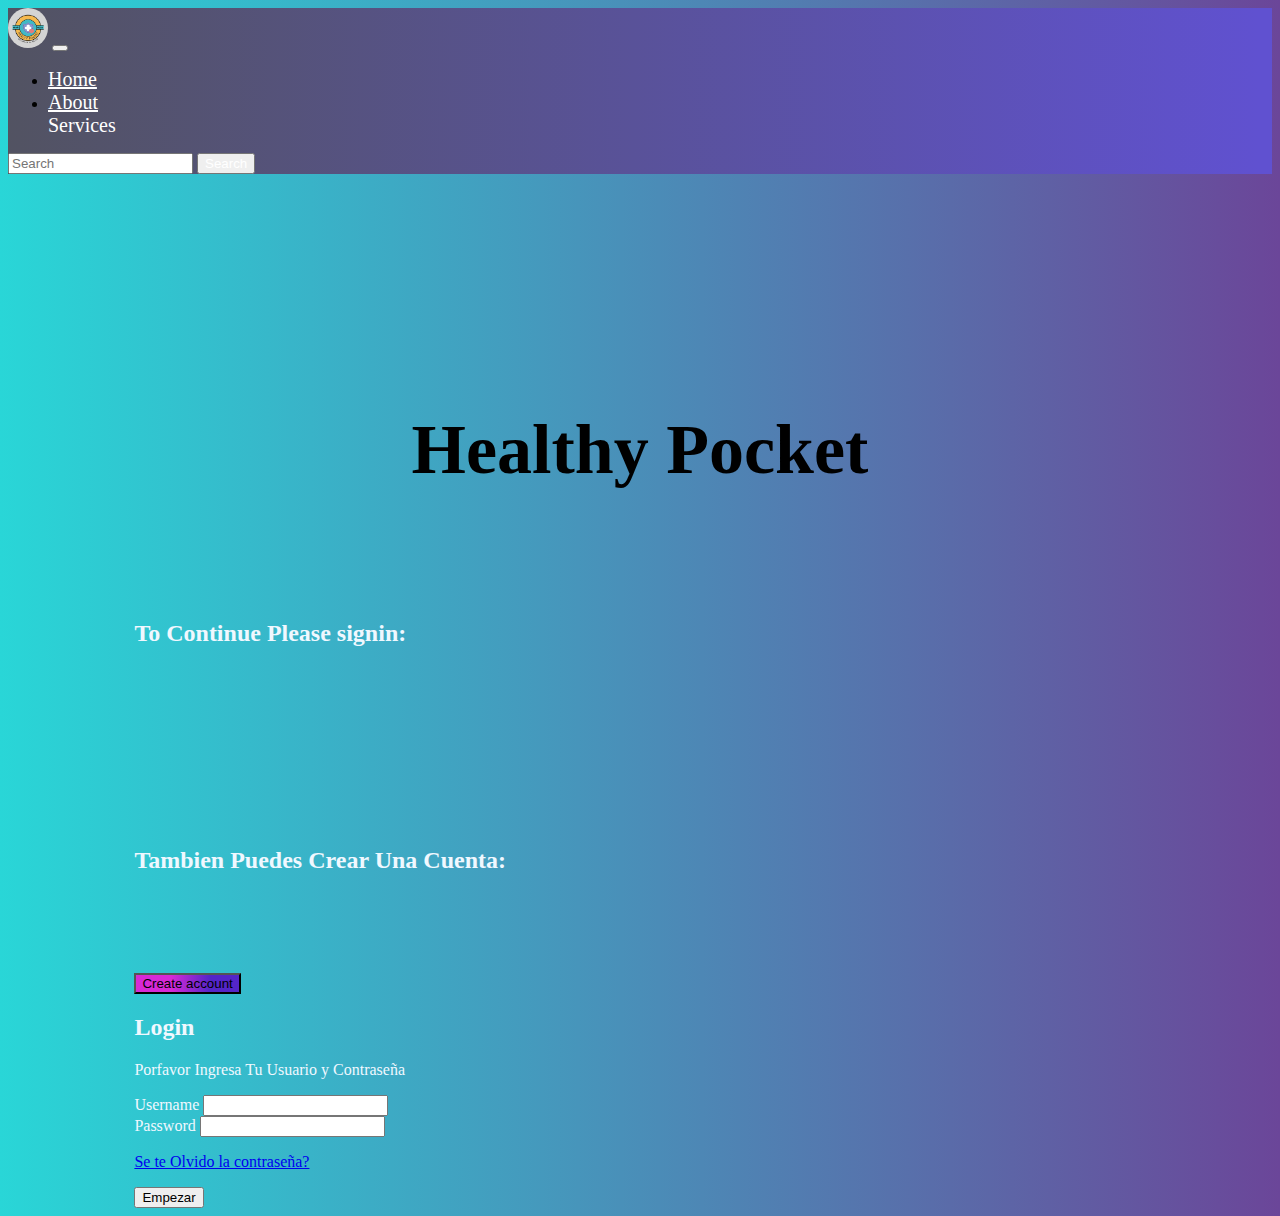
<file: Index.html>
<!DOCTYPE html>
<html lang="en">
  <head>
    <meta charset="utf-8" />
    <meta
      name="google-signin-client_id"
      content="YOUR_CLIENT_ID.apps.googleusercontent.com"
    />
    <meta name="viewport" content="width=device-width, initial-scale=1" />
    <title>ProyectoCapas</title>
    <link href="https://cdn.jsdelivr.net/npm/bootstrap@5.2.0-beta1/dist/css/bootstrap.min.css"
      rel="stylesheet"
      integrity="sha384-0evHe/X+R7YkIZDRvuzKMRqM+OrBnVFBL6DOitfPri4tjfHxaWutUpFmBp4vmVor"
      crossorigin="anonymous"
    />
    <script src="https://cdn.jsdelivr.net/npm/bootstrap@5.1.3/dist/js/bootstrap.bundle.min.js"></script>
    <link rel="stylesheet" href="https://use.fontawesome.com/releases/v5.8.1/css/all.css" integrity="sha384-50oBUHEmvpQ+1lW4y57PTFmhCaXp0ML5d60M1M7uH2+nqUivzIebhndOJK28anvf" crossorigin="anonymous">
    <link rel="stylesheet" href="/css/style.css" />
  </head>
  
  <body class="BackG-HomeColor">
    

  <div>
    <nav class="navbar navbar-expand-lg bg-light navbar-BackGround">
      <div class="container-fluid ">

        <!--Logo dentro de la navbar-->
        <img class="border" src="./images/logi.jfif " alt="40px" width="40px" />
        
        <!--Botones dentro de la navbar-->
        <button
          class="navbar-toggler"
          type="button"
          data-bs-toggle="collapse"
          data-bs-target="#navbarSupportedContent"
          aria-controls="navbarSupportedContent"
          aria-expanded="false"
          aria-label="Toggle navigation"
        >
          <span class="navbar-toggler-icon"></span>
        </button>
        <div class="collapse navbar-collapse" id="navbarSupportedContent">
          <ul class="navbar-nav me-auto mb-2 mb-lg-0">
            <li class="nav-item">
              <a class=" btn  nav-link navbar-home" aria-current="page" href="#"
                >Home</a
              >
            </li>
            <li class="nav-item">
              <a class=" btn nav-link navbar-home" href="#">About</a>
            </li>
            <div class="dropdown">
              <a type="button" class="btn nav-link navbar-home  dropdown-toggle" data-bs-toggle="dropdown">
                Services
              </a>
              <ul class="dropdown-menu dropdown-content">
                <li><h5 class="dropdown-header allign-text">We Make Available</h5></li>
                <li><a class="dropdown-item " href="#">Exam Registration</a></li>
                <li><a class="dropdown-item " href="#">Hours For Taking Medication</a></li>
                <li><a class="dropdown-item" href="#">Expense Account</a></li>
                <li><a class="dropdown-item " href="#">Healthy Staus History</a></li>
                <li><a class="dropdown-item " href="#">Graphical Represetation of the state of Healthy</a></li>
                <li><h5 class="dropdown-header allign-text">We Make Available</h5></li>
                <li><a class="dropdown-item" href="#">Editar Perfil</a></li>
              </ul>
            </div>
          </ul>
          <form class="d-flex" role="search">
            <input
              class="form-control me-2"
              type="search"
              placeholder="Search"
              aria-label="Search"
            />
            <button
              class="btn btn-outline-secondary button-textcolor"
              type="submit"
            >
              Search
            </button>
          </form>
        </div>
      </div>
    </nav>


    <!--"Body de la pagina"-->

    <div class="container-fluid">
      <!--Donde Esta Healthy Pocker-->
      <div class="row">
        <div class="col-sm-4"><h1 class="text center">Healthy Pocket</h1></div>
      </div>
    </div>

    <div class="container-fluid Padding-H ">
      <div class="row ">
        <!--Columna donde Estara Singin y Creatre Account-->
       
        <!--Columna donde Estara Singin-->
        <div class="col-6  ">
          <section>
            <div class="row ">
              <div class="col-sm-11">
                <div class="card bg-dark text-white pt-4" style="border-radius: 1rem;">
                  <div class="row pt-4">
                    <div class="col-1"></div>
                    <div class="col"><h2 class="Padding-Sons">To Continue Please signin: </h2></div>
                    <div class="col-1"></div>
                  <div class="row ">
                    <div class="col-3"></div>
                    <div class="col"><div class="Padding-Sons" id="my-signin2"></div></div>
                    <div class="col-3"></div>
                  </div>
                  </div>
                  <div class="row pt-4">
                    <div class="col-1"></div>
                    <div class="col"><h2 class="Padding-Sons">Tambien Puedes Crear Una Cuenta: </h2></div>
                    <div class="col-1"></div>
                  <div class="row pt-4 pb-lg-5">
                      <div class="col-3"></div>
                      <div class="col"><button class="btn btn-primary btn-lg gradient-custombtn " type="submit"> Create account</button></div>
                      <div class="col-3"></div>
                </div>

              </div>
            </div>
        </section>
          </div>
        

        <!--Columna donde Estara imagen y form-->
        <div class="col-6">
          <!--<img src="./images/BackG-Image.jfif" width="400px" class="BackG-Image" />-->

          <section>
              <div class="row ">
                <div class="col-sm-11">
                  <div class="card bg-dark text-white" style="border-radius: 1rem;">
                    <div class="card-body  text-center">

                      <div class="mb-md-5 mt-md-4 ">

                        <h2 class="fw-bold text-uppercase">Login</h2>
                        <p class="text-white-50 ">Porfavor Ingresa Tu Usuario y Contraseña</p>

                        <div class="form-outline form-white mb-3">
                          <label class="form-label" for="typeEmailX">Username</label>
                          <input type="email" id="typeEmailX" class="form-control form-control-lg" />
                        </div>

                        <div class="form-outline form-white mb-3">
                          <label class="form-label" for="typePaswordX">Password</label>
                          <input type="password" id="typePasswordX" class="form-control form-control-lg " />
                        </div>

                        <p class="small mb-5 pb-lg-2"><a class="text-white-50" href="#!">Se te Olvido la contraseña?</a></p>

                        <button class="btn btn-danger btn-lg px-5" type="submit">Empezar</button>

                      </div>
                    </div>
                  </div>
                </div>
              </div>
          </section>
          </div>
                  

          </div>
    </div>





  </body>
  <script
  src="https://cdn.jsdelivr.net/npm/bootstrap@5.2.0-beta1/dist/js/bootstrap.bundle.min.js"
  integrity="sha384-pprn3073KE6tl6bjs2QrFaJGz5/SUsLqktiwsUTF55Jfv3qYSDhgCecCxMW52nD2"
  crossorigin="anonymous"
></script>
<script
  src="https://cdn.jsdelivr.net/npm/@popperjs/core@2.11.5/dist/umd/popper.min.js"
  integrity="sha384-Xe+8cL9oJa6tN/veChSP7q+mnSPaj5Bcu9mPX5F5xIGE0DVittaqT5lorf0EI7Vk"
  crossorigin="anonymous"
></script>
<script
  src="https://cdn.jsdelivr.net/npm/bootstrap@5.2.0-beta1/dist/js/bootstrap.min.js"
  integrity="sha384-kjU+l4N0Yf4ZOJErLsIcvOU2qSb74wXpOhqTvwVx3OElZRweTnQ6d31fXEoRD1Jy"
  crossorigin="anonymous"
></script>
  <script>
    function onSuccess(googleUser) {
      console.log("Logged in as: " + googleUser.getBasicProfile().getName());
    }
    function onFailure(error) {
      console.log(error);
    }
    function renderButton() {
      gapi.signin2.render("my-signin2", {
        scope: "profile email",
        width: 240,
        height: 50,
        longtitle: true,
        theme: "dark",
        onsuccess: onSuccess,
        onfailure: onFailure,
      });
    }
  </script>
  <script
    src="https://apis.google.com/js/platform.js?onload=renderButton"
    async
    defer
  ></script>
</html>
</file>
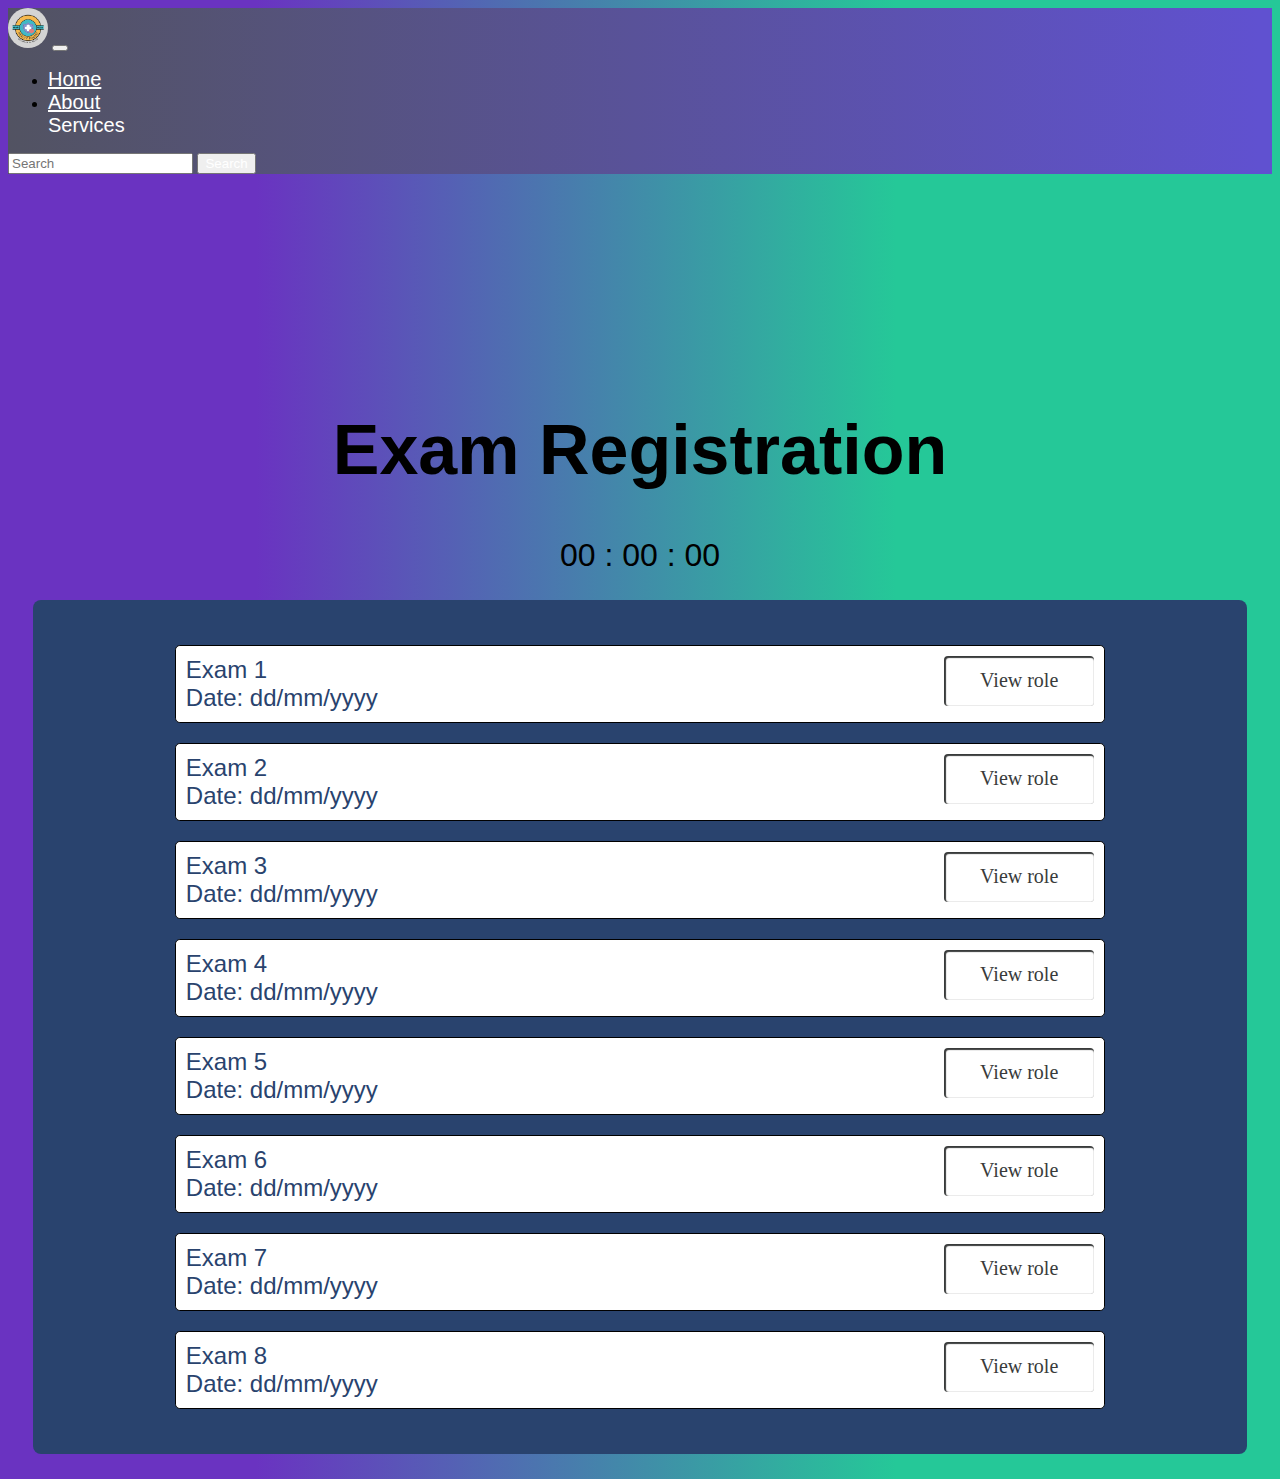
<file: ExamRegistration.html>
<!DOCTYPE html>
<html lang="en">
  <head>
    <meta charset="utf-8" />
    <meta
      name="google-signin-client_id"
      content="YOUR_CLIENT_ID.apps.googleusercontent.com"
    />
    <meta name="viewport" content="width=device-width, initial-scale=1" />
    <title>Exam Registration</title>
    <link
      href="https://cdn.jsdelivr.net/npm/bootstrap@5.2.0-beta1/dist/css/bootstrap.min.css"
      rel="stylesheet"
      integrity="sha384-0evHe/X+R7YkIZDRvuzKMRqM+OrBnVFBL6DOitfPri4tjfHxaWutUpFmBp4vmVor"
      crossorigin="anonymous"
    />
    <link
      href="https://cdn.jsdelivr.net/npm/bootstrap@5.2.0-beta1/dist/css/bootstrap.min.css"
      rel="stylesheet"
      integrity="sha384-0evHe/X+R7YkIZDRvuzKMRqM+OrBnVFBL6DOitfPri4tjfHxaWutUpFmBp4vmVor"
      crossorigin="anonymous"
    />
    <script src="https://cdn.jsdelivr.net/npm/bootstrap@5.1.3/dist/js/bootstrap.bundle.min.js"></script>
    <link rel="stylesheet" href="https://use.fontawesome.com/releases/v5.8.1/css/all.css" integrity="sha384-50oBUHEmvpQ+1lW4y57PTFmhCaXp0ML5d60M1M7uH2+nqUivzIebhndOJK28anvf" crossorigin="anonymous">

    <link
      rel="stylesheet"
      href="https://use.fontawesome.com/releases/v5.8.1/css/all.css"
      integrity="sha384-50oBUHEmvpQ+1lW4y57PTFmhCaXp0ML5d60M1M7uH2+nqUivzIebhndOJK28anvf"
      crossorigin="anonymous"
    />
    <script src="./js/getterTime.js"></script>
    <link rel="stylesheet" href="./css/style.css" />
    <link rel="stylesheet" href="./css/main.css" />
    <link rel="stylesheet" href="./css/examRegistration.css" />
  </head>


  <body class="BackG-SingUpColor">
    <nav class="navbar navbar-expand-lg bg-light navbar-BackGround">
      <div class="container-fluid">
        <!--Logo dentro de la navbar-->
        <img class="border" src="./images/logi.jfif " alt="40px" width="40px" />

        <!--Botones dentro de la navbar-->
        <button
          class="navbar-toggler"
          type="button"
          data-bs-toggle="collapse"
          data-bs-target="#navbarSupportedContent"
          aria-controls="navbarSupportedContent"
          aria-expanded="false"
          aria-label="Toggle navigation"
        >
          <span class="navbar-toggler-icon"></span>
        </button>
        <div class="collapse navbar-collapse" id="navbarSupportedContent">
          <ul class="navbar-nav me-auto mb-2 mb-lg-0">
            <li class="nav-item">
              <a class="btn nav-link navbar-home" aria-current="page" href="#"
                >Home</a
              >
            </li>
            <li class="nav-item">
              <a class="btn nav-link navbar-home" href="#">About</a>
            </li>
            <div class="dropdown">
              <a
                type="button"
                class="btn nav-link navbar-home dropdown-toggle"
                data-bs-toggle="dropdown"
              >
                Services
              </a>
              <ul class="dropdown-menu dropdown-content">
                <li>
                  <h5 class="dropdown-header allign-text">We Make Available</h5>
                </li>
                <li><a class="dropdown-item" href="#">Exam Registration</a></li>
                <li>
                  <a class="dropdown-item" href="#"
                    >Hours For Taking Medication</a
                  >
                </li>
                <li><a class="dropdown-item" href="#">Expense Account</a></li>
                <li>
                  <a class="dropdown-item" href="#">Healthy Staus History</a>
                </li>
                <li>
                  <a class="dropdown-item" href="#"
                    >Graphical Represetation of the state of Healthy</a
                  >
                </li>
                <li>
                  <h5 class="dropdown-header allign-text">We Make Available</h5>
                </li>
                <li><a class="dropdown-item" href="#">Editar Perfil</a></li>
              </ul>
            </div>
          </ul>
          <form class="d-flex" role="search">
            <input
              class="form-control me-2"
              type="search"
              placeholder="Search"
              aria-label="Search"
            />
            <button
              class="btn btn-outline-secondary button-textcolor"
              type="submit"
            >
              Search
            </button>
          </form>
        </div>
      </div>
    </nav>
    <!--Parte texto Perfil y la hora-->
  <div class="container-fluid">
        <div class="row">
          <div class="col text-center">
            <h1>Exam Registration</h1>
          </div>  
          <div class="col">
            <div id="irlTime">
                00 : 00 : 00
               </div>
            </div>
        </div>
    
    <!--Parte Tablas-->    
    <div class="rectangle1">
    <div class="row">
        
        <!--Fila 1--> 
        <div class="row">
          <div class="col">
            <div class="caja">
            <div class="titulo">
              Exam 1 
              <div class="medTime">
                Date: dd/mm/yyyy
            </div>
            </div>
            <div class="campo">
                <button class="btn btn-outline-secondary button-textcolor" type="submit">
                    View role
                </button>
            </div>
          </div>
          </div>
          <div class="col">
            <div class="caja">
            <div class="titulo">
                Exam 2 
              <div class="medTime">
                Date: dd/mm/yyyy
              </div>
            </div>
            <div class="campo">
                <button class="btn btn-outline-secondary button-textcolor" type="submit">
                    View role
                </button>
            </div>
          </div>
          </div>
        </div>

      <!--Fila 2--> 
      <div class="row">
        <div class="col">
          <div class="caja">
          <div class="titulo">
            Exam 3 
            <div class="medTime">
                Date: dd/mm/yyyy
            </div>
          </div>
          <div class="campo">
            <button class="btn btn-outline-secondary button-textcolor" type="submit">
                View role
            </button>
          </div>
        </div>
        </div>
        <div class="col">
          <div class="caja">
          <div class="titulo">
            Exam 4 
            <div class="medTime">
                Date: dd/mm/yyyy
            </div>
          </div>
          <div class="campo">
            <button class="btn btn-outline-secondary button-textcolor" type="submit">
                View role
            </button>
          </div>
        </div>
        </div>
      </div>

    <!--Fila 3--> 
    <div class="row">
        <div class="col">
          <div class="caja">
          <div class="titulo">
            Exam 5 
            <div class="medTime">
                Date: dd/mm/yyyy
            </div>
          </div>
          <div class="campo">
            <button class="btn btn-outline-secondary button-textcolor" type="submit">
                View role
            </button>
          </div>
        </div>
        </div>
        <div class="col">
          <div class="caja">
          <div class="titulo">
            Exam 6 
            <div class="medTime">
                Date: dd/mm/yyyy
            </div>
          </div>
          <div class="campo">
            <button class="btn btn-outline-secondary button-textcolor" type="submit">
                View role
            </button>
          </div>
        </div>
        </div>
      </div>

      <!--File 4-->
      <div class="row">
        <div class="col">
          <div class="caja">
          <div class="titulo">
            Exam 7 
            <div class="medTime">
                Date: dd/mm/yyyy
            </div>
          </div>
          <div class="campo">
            <button class="btn btn-outline-secondary button-textcolor" type="submit">
                View role
            </button>
          </div>
        </div>
        </div>
        <div class="col">
          <div class="caja">
          <div class="titulo">
            Exam 8 
            <div class="medTime">
                Date: dd/mm/yyyy
            </div>
          </div>
          <div class="campo">
            <button class="btn btn-outline-secondary button-textcolor" type="submit">
                View role
            </button>
          </div>
        </div>
        </div>
      </div>
    

  </body>
  <script
  src="https://cdn.jsdelivr.net/npm/bootstrap@5.2.0-beta1/dist/js/bootstrap.bundle.min.js"
  integrity="sha384-pprn3073KE6tl6bjs2QrFaJGz5/SUsLqktiwsUTF55Jfv3qYSDhgCecCxMW52nD2"
  crossorigin="anonymous"
  ></script>
  <script
  src="https://cdn.jsdelivr.net/npm/@popperjs/core@2.11.5/dist/umd/popper.min.js"
  integrity="sha384-Xe+8cL9oJa6tN/veChSP7q+mnSPaj5Bcu9mPX5F5xIGE0DVittaqT5lorf0EI7Vk"
  crossorigin="anonymous"
  ></script>
  <script
  src="https://cdn.jsdelivr.net/npm/bootstrap@5.2.0-beta1/dist/js/bootstrap.min.js"
  integrity="sha384-kjU+l4N0Yf4ZOJErLsIcvOU2qSb74wXpOhqTvwVx3OElZRweTnQ6d31fXEoRD1Jy"
  crossorigin="anonymous"
  ></script>
</html>
</file>
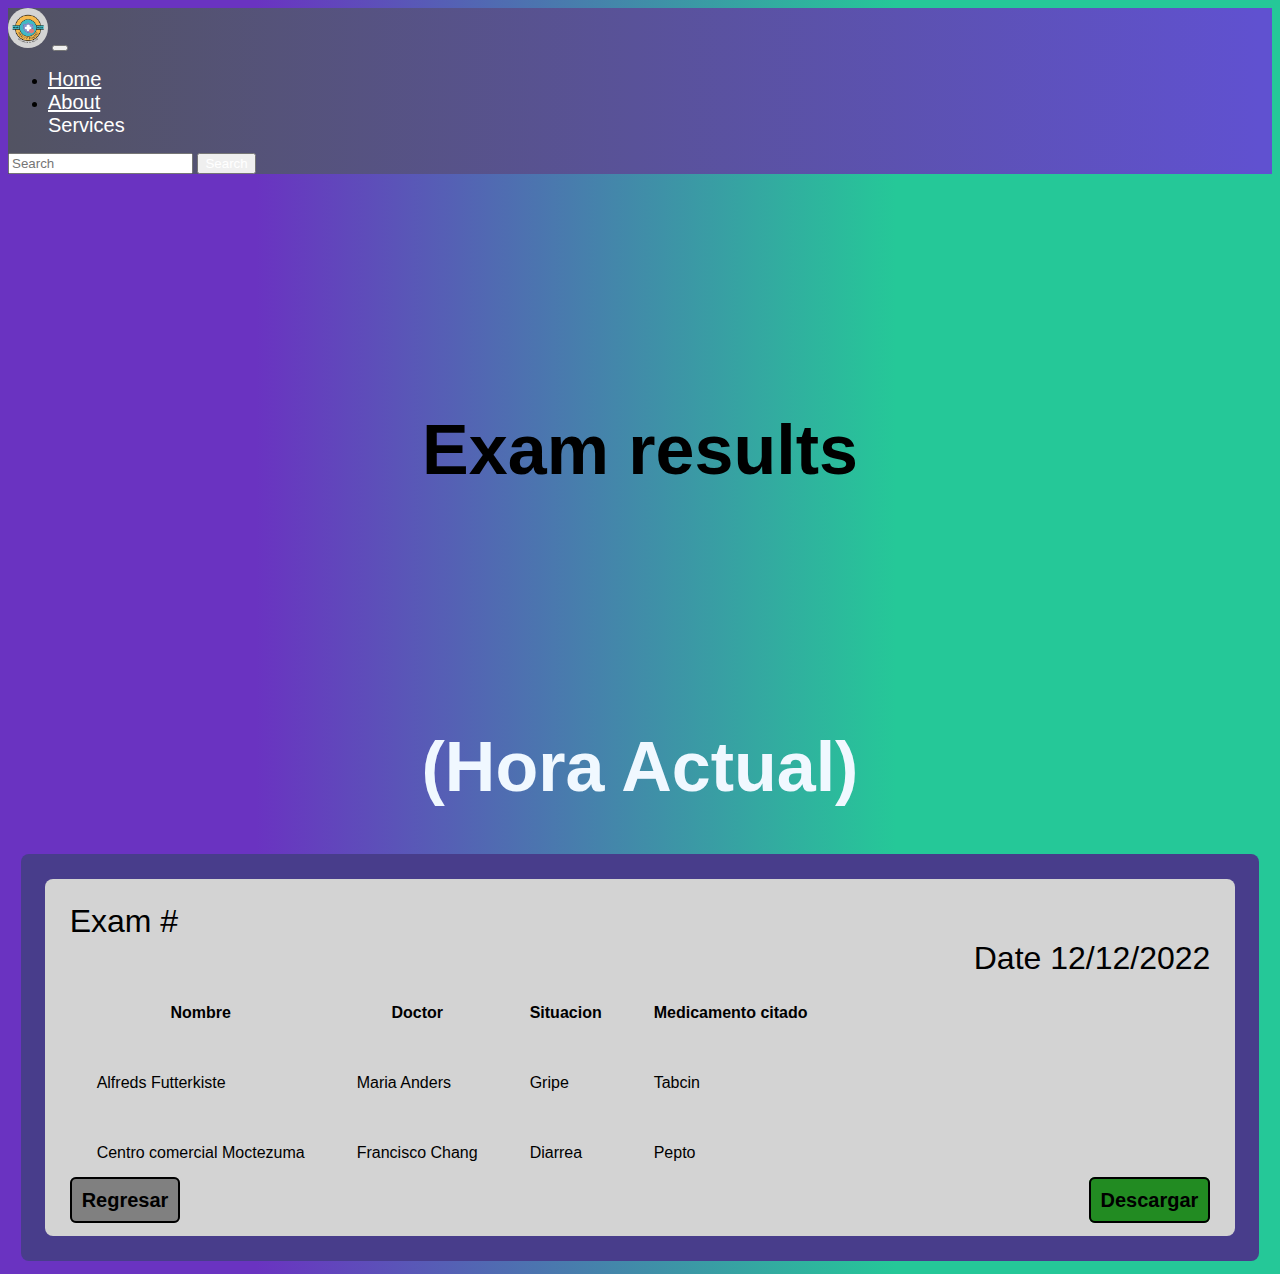
<file: ExamResults.html>
<!DOCTYPE html>
<html lang="en">
  <head>
    <meta charset="utf-8" />
    <meta
      name="google-signin-client_id"
      content="YOUR_CLIENT_ID.apps.googleusercontent.com"
    />
    <meta name="viewport" content="width=device-width, initial-scale=1" />
    <title>Perfil</title>
    <link
      href="https://cdn.jsdelivr.net/npm/bootstrap@5.2.0-beta1/dist/css/bootstrap.min.css"
      rel="stylesheet"
      integrity="sha384-0evHe/X+R7YkIZDRvuzKMRqM+OrBnVFBL6DOitfPri4tjfHxaWutUpFmBp4vmVor"
      crossorigin="anonymous"
    />
    <link
      href="https://cdn.jsdelivr.net/npm/bootstrap@5.2.0-beta1/dist/css/bootstrap.min.css"
      rel="stylesheet"
      integrity="sha384-0evHe/X+R7YkIZDRvuzKMRqM+OrBnVFBL6DOitfPri4tjfHxaWutUpFmBp4vmVor"
      crossorigin="anonymous"
    />
    <script src="https://cdn.jsdelivr.net/npm/bootstrap@5.1.3/dist/js/bootstrap.bundle.min.js"></script>
    <link rel="stylesheet" href="https://use.fontawesome.com/releases/v5.8.1/css/all.css" integrity="sha384-50oBUHEmvpQ+1lW4y57PTFmhCaXp0ML5d60M1M7uH2+nqUivzIebhndOJK28anvf" crossorigin="anonymous">

    <link
      rel="stylesheet"
      href="https://use.fontawesome.com/releases/v5.8.1/css/all.css"
      integrity="sha384-50oBUHEmvpQ+1lW4y57PTFmhCaXp0ML5d60M1M7uH2+nqUivzIebhndOJK28anvf"
      crossorigin="anonymous"
    />
    <link rel="stylesheet" href="./css/style.css" />
    <link rel="stylesheet" href="./css/main.css" />
    <link rel="stylesheet" href="./css/examresults.css" />
  </head>


  <body class="BackG-SingUpColor">
    <nav class="navbar navbar-expand-lg bg-light navbar-BackGround">
      <div class="container-fluid">
        <!--Logo dentro de la navbar-->
        <img class="border" src="./images/logi.jfif " alt="40px" width="40px" />

        <!--Botones dentro de la navbar-->
        <button
          class="navbar-toggler"
          type="button"
          data-bs-toggle="collapse"
          data-bs-target="#navbarSupportedContent"
          aria-controls="navbarSupportedContent"
          aria-expanded="false"
          aria-label="Toggle navigation"
        >
          <span class="navbar-toggler-icon"></span>
        </button>
        <div class="collapse navbar-collapse" id="navbarSupportedContent">
          <ul class="navbar-nav me-auto mb-2 mb-lg-0">
            <li class="nav-item">
              <a class="btn nav-link navbar-home" aria-current="page" href="#"
                >Home</a
              >
            </li>
            <li class="nav-item">
              <a class="btn nav-link navbar-home" href="#">About</a>
            </li>
            <div class="dropdown">
              <a
                type="button"
                class="btn nav-link navbar-home dropdown-toggle"
                data-bs-toggle="dropdown"
              >
                Services
              </a>
              <ul class="dropdown-menu dropdown-content">
                <li>
                  <h5 class="dropdown-header allign-text">We Make Available</h5>
                </li>
                <li><a class="dropdown-item" href="#">Exam Registration</a></li>
                <li>
                  <a class="dropdown-item" href="#"
                    >Hours For Taking Medication</a
                  >
                </li>
                <li><a class="dropdown-item" href="#">Expense Account</a></li>
                <li>
                  <a class="dropdown-item" href="#">Healthy Staus History</a>
                </li>
                <li>
                  <a class="dropdown-item" href="#"
                    >Graphical Represetation of the state of Healthy</a
                  >
                </li>
                <li>
                  <h5 class="dropdown-header allign-text">We Make Available</h5>
                </li>
                <li><a class="dropdown-item" href="#">Editar Perfil</a></li>
              </ul>
            </div>
          </ul>
          <form class="d-flex" role="search">
            <input
              class="form-control me-2"
              type="search"
              placeholder="Search"
              aria-label="Search"
            />
            <button
              class="btn btn-outline-secondary button-textcolor"
              type="submit"
            >
              Search
            </button>
          </form>
        </div>
      </div>
    </nav>
    
    <!--Parte texto Perfil y la hora-->
  <div class="container-fluid">
        <div class="row">
          <div class="col-4"></div>
          <div class="col text-center">
            <h1>Exam results</h1>
          </div>  
          <div class="col">
                <h1 class="text-white">(Hora Actual)</h1>
            </div>
        </div>
    
        <!--Parte Tablas-->    
        <div class="rectangle0">
        <div class="rectangle1">    
        
        <!--Fila1 Exam# y fecha-->    
        <div class="row">
        <div class="col-4">
            <div class="examnumber">
                Exam #
            </div>
        </div>
        <div class="col-4">
            <div class="blanckspace"></div>
        </div>
        <div class="col-4">
          <div class="date">Date 12/12/2022</div>  
        </div>

        </div>

        <!--Fila2 Muestra de detalles del examen-->    
        <div class="row">
        <div class="examinfo">
            <table CELLPADDING="25">
                <tr>
                  <th>Nombre</th>
                  <th>Doctor</th>
                  <th>Situacion</th>
                  <th>Medicamento citado</th>
                </tr>
                <tr>
                  <td>Alfreds Futterkiste</td>
                  <td>Maria Anders</td>
                  <td>Gripe</td>
                  <td>Tabcin</td>
                </tr>
                <tr>
                  <td>Centro comercial Moctezuma</td>
                  <td>Francisco Chang</td>
                  <td>Diarrea</td>
                  <td>Pepto</td>
                </tr>
              </table> 
        </div>
        </div>

        <!--Fila3 Boton Return y descarga-->    
        <div class="row">
        <div class="col-4">
            <div class="btnback">
                <a class="btn-back">Regresar</a>
                </div>
        </div>
        <div class="col-4">
            <div class="blanckspace"></div>
        </div>
        <div class="col-4">
            <div class="btndownload">
        <a class="btn-download">Descargar</a>
        </div>
        </div>


        </div>



        </div>
        </div>
    </div>
    

  </body>
  <script
  src="https://cdn.jsdelivr.net/npm/bootstrap@5.2.0-beta1/dist/js/bootstrap.bundle.min.js"
  integrity="sha384-pprn3073KE6tl6bjs2QrFaJGz5/SUsLqktiwsUTF55Jfv3qYSDhgCecCxMW52nD2"
  crossorigin="anonymous"
  ></script>
  <script
  src="https://cdn.jsdelivr.net/npm/@popperjs/core@2.11.5/dist/umd/popper.min.js"
  integrity="sha384-Xe+8cL9oJa6tN/veChSP7q+mnSPaj5Bcu9mPX5F5xIGE0DVittaqT5lorf0EI7Vk"
  crossorigin="anonymous"
  ></script>
  <script
  src="https://cdn.jsdelivr.net/npm/bootstrap@5.2.0-beta1/dist/js/bootstrap.min.js"
  integrity="sha384-kjU+l4N0Yf4ZOJErLsIcvOU2qSb74wXpOhqTvwVx3OElZRweTnQ6d31fXEoRD1Jy"
  crossorigin="anonymous"
  ></script>
</html>
</file>
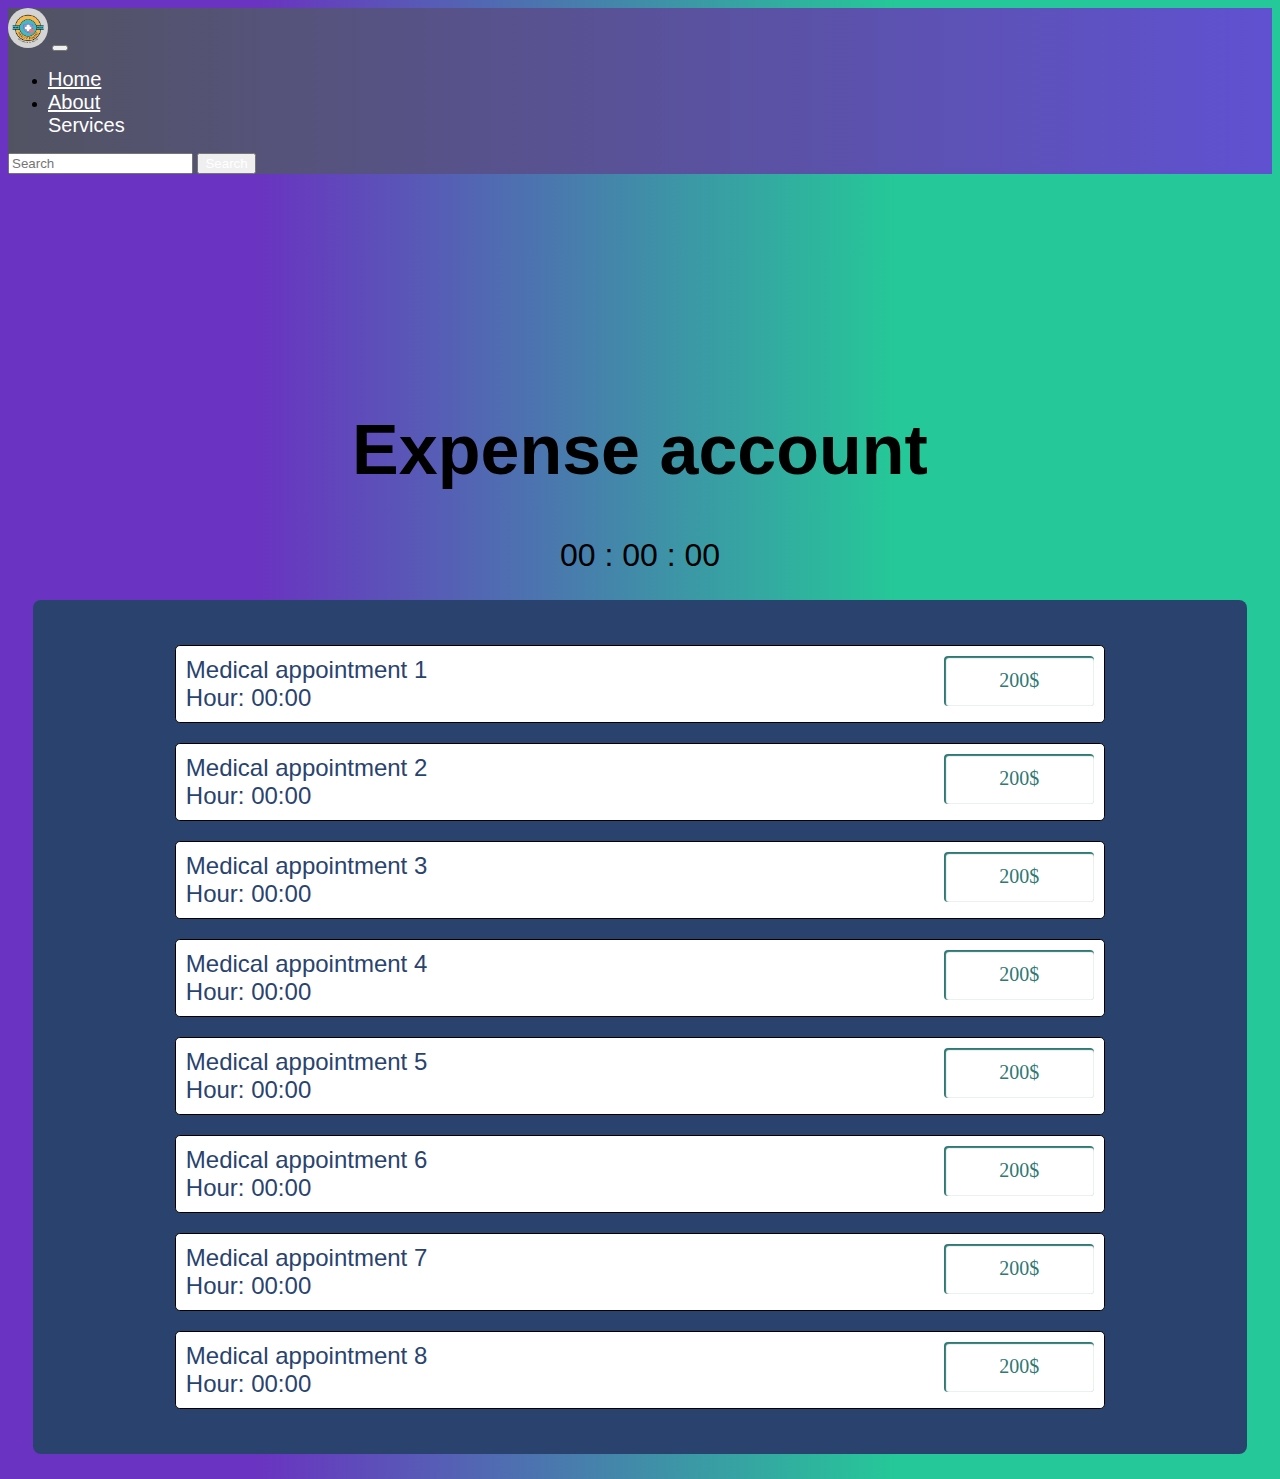
<file: ExpenseAccount.html>
<!DOCTYPE html>
<html lang="en">
  <head>
    <meta charset="utf-8" />
    <meta
      name="google-signin-client_id"
      content="YOUR_CLIENT_ID.apps.googleusercontent.com"
    />
    <meta name="viewport" content="width=device-width, initial-scale=1" />
    <title>Expense Account</title>
    <link
      href="https://cdn.jsdelivr.net/npm/bootstrap@5.2.0-beta1/dist/css/bootstrap.min.css"
      rel="stylesheet"
      integrity="sha384-0evHe/X+R7YkIZDRvuzKMRqM+OrBnVFBL6DOitfPri4tjfHxaWutUpFmBp4vmVor"
      crossorigin="anonymous"
    />
    <link
      href="https://cdn.jsdelivr.net/npm/bootstrap@5.2.0-beta1/dist/css/bootstrap.min.css"
      rel="stylesheet"
      integrity="sha384-0evHe/X+R7YkIZDRvuzKMRqM+OrBnVFBL6DOitfPri4tjfHxaWutUpFmBp4vmVor"
      crossorigin="anonymous"
    />
    <script src="https://cdn.jsdelivr.net/npm/bootstrap@5.1.3/dist/js/bootstrap.bundle.min.js"></script>
    <link rel="stylesheet" href="https://use.fontawesome.com/releases/v5.8.1/css/all.css" integrity="sha384-50oBUHEmvpQ+1lW4y57PTFmhCaXp0ML5d60M1M7uH2+nqUivzIebhndOJK28anvf" crossorigin="anonymous">

    <link
      rel="stylesheet"
      href="https://use.fontawesome.com/releases/v5.8.1/css/all.css"
      integrity="sha384-50oBUHEmvpQ+1lW4y57PTFmhCaXp0ML5d60M1M7uH2+nqUivzIebhndOJK28anvf"
      crossorigin="anonymous"
    />
    <script src="./js/getterTime.js"></script>
    <link rel="stylesheet" href="./css/style.css" />
    <link rel="stylesheet" href="./css/main.css" />
    <link rel="stylesheet" href="./css/expenseAccount.css" />
  </head>


  <body class="BackG-SingUpColor">
    <nav class="navbar navbar-expand-lg bg-light navbar-BackGround">
      <div class="container-fluid">
        <!--Logo dentro de la navbar-->
        <img class="border" src="./images/logi.jfif " alt="40px" width="40px" />

        <!--Botones dentro de la navbar-->
        <button
          class="navbar-toggler"
          type="button"
          data-bs-toggle="collapse"
          data-bs-target="#navbarSupportedContent"
          aria-controls="navbarSupportedContent"
          aria-expanded="false"
          aria-label="Toggle navigation"
        >
          <span class="navbar-toggler-icon"></span>
        </button>
        <div class="collapse navbar-collapse" id="navbarSupportedContent">
          <ul class="navbar-nav me-auto mb-2 mb-lg-0">
            <li class="nav-item">
              <a class="btn nav-link navbar-home" aria-current="page" href="#"
                >Home</a
              >
            </li>
            <li class="nav-item">
              <a class="btn nav-link navbar-home" href="#">About</a>
            </li>
            <div class="dropdown">
              <a
                type="button"
                class="btn nav-link navbar-home dropdown-toggle"
                data-bs-toggle="dropdown"
              >
                Services
              </a>
              <ul class="dropdown-menu dropdown-content">
                <li>
                  <h5 class="dropdown-header allign-text">We Make Available</h5>
                </li>
                <li><a class="dropdown-item" href="#">Exam Registration</a></li>
                <li>
                  <a class="dropdown-item" href="#"
                    >Hours For Taking Medication</a
                  >
                </li>
                <li><a class="dropdown-item" href="#">Expense Account</a></li>
                <li>
                  <a class="dropdown-item" href="#">Healthy Staus History</a>
                </li>
                <li>
                  <a class="dropdown-item" href="#"
                    >Graphical Represetation of the state of Healthy</a
                  >
                </li>
                <li>
                  <h5 class="dropdown-header allign-text">We Make Available</h5>
                </li>
                <li><a class="dropdown-item" href="#">Editar Perfil</a></li>
              </ul>
            </div>
          </ul>
          <form class="d-flex" role="search">
            <input
              class="form-control me-2"
              type="search"
              placeholder="Search"
              aria-label="Search"
            />
            <button
              class="btn btn-outline-secondary button-textcolor"
              type="submit"
            >
              Search
            </button>
          </form>
        </div>
      </div>
    </nav>
    <!--Parte texto Perfil y la hora-->
  <div class="container-fluid">
        <div class="row">
          <div class="col text-center">
            <h1>Expense account</h1>
          </div>  
          <div class="col">
            <div id="irlTime">
                00 : 00 : 00
               </div>
            </div>
        </div>
    
    <!--Parte Tablas-->    
    <div class="rectangle1">
    <div class="row">
        
        <!--Fila 1--> 
        <div class="row">
          <div class="col">
            <div class="caja">
            <div class="titulo">
              Medical appointment 1 
              <div class="medTime">
                Hour: 00:00
            </div>
            </div>
            <div class="campo">
                <button class="btn btn-outline-secondary button-textcolor" type="submit">
                    200$
                </button>
            </div>
          </div>
          </div>
          <div class="col">
            <div class="caja">
            <div class="titulo">
              Medical appointment 2 
              <div class="medTime">
                  Hour: 00:00
              </div>
            </div>
            <div class="campo">
                <button class="btn btn-outline-secondary button-textcolor" type="submit">
                    200$
                </button>
            </div>
          </div>
          </div>
        </div>

      <!--Fila 2--> 
      <div class="row">
        <div class="col">
          <div class="caja">
          <div class="titulo">
            Medical appointment 3 
            <div class="medTime">
                Hour: 00:00
            </div>
          </div>
          <div class="campo">
            <button class="btn btn-outline-secondary button-textcolor" type="submit">
                200$
            </button>
          </div>
        </div>
        </div>
        <div class="col">
          <div class="caja">
          <div class="titulo">
            Medical appointment 4 
            <div class="medTime">
                Hour: 00:00
            </div>
          </div>
          <div class="campo">
            <button class="btn btn-outline-secondary button-textcolor" type="submit">
                200$
            </button>
          </div>
        </div>
        </div>
      </div>

    <!--Fila 3--> 
    <div class="row">
        <div class="col">
          <div class="caja">
          <div class="titulo">
            Medical appointment 5 
            <div class="medTime">
                Hour: 00:00
            </div>
          </div>
          <div class="campo">
            <button class="btn btn-outline-secondary button-textcolor" type="submit">
                200$
            </button>
          </div>
        </div>
        </div>
        <div class="col">
          <div class="caja">
          <div class="titulo">
            Medical appointment 6 
            <div class="medTime">
                Hour: 00:00
            </div>
          </div>
          <div class="campo">
            <button class="btn btn-outline-secondary button-textcolor" type="submit">
                200$
            </button>
          </div>
        </div>
        </div>
      </div>

      <!--File 4-->
      <div class="row">
        <div class="col">
          <div class="caja">
          <div class="titulo">
            Medical appointment 7 
            <div class="medTime">
                Hour: 00:00
            </div>
          </div>
          <div class="campo">
            <button class="btn btn-outline-secondary button-textcolor" type="submit">
                200$
            </button>
          </div>
        </div>
        </div>
        <div class="col">
          <div class="caja">
          <div class="titulo">
            Medical appointment 8 
            <div class="medTime">
                Hour: 00:00
            </div>
          </div>
          <div class="campo">
            <button class="btn btn-outline-secondary button-textcolor" type="submit">
                200$
            </button>
          </div>
        </div>
        </div>
      </div>
    

  </body>
  <script
  src="https://cdn.jsdelivr.net/npm/bootstrap@5.2.0-beta1/dist/js/bootstrap.bundle.min.js"
  integrity="sha384-pprn3073KE6tl6bjs2QrFaJGz5/SUsLqktiwsUTF55Jfv3qYSDhgCecCxMW52nD2"
  crossorigin="anonymous"
  ></script>
  <script
  src="https://cdn.jsdelivr.net/npm/@popperjs/core@2.11.5/dist/umd/popper.min.js"
  integrity="sha384-Xe+8cL9oJa6tN/veChSP7q+mnSPaj5Bcu9mPX5F5xIGE0DVittaqT5lorf0EI7Vk"
  crossorigin="anonymous"
  ></script>
  <script
  src="https://cdn.jsdelivr.net/npm/bootstrap@5.2.0-beta1/dist/js/bootstrap.min.js"
  integrity="sha384-kjU+l4N0Yf4ZOJErLsIcvOU2qSb74wXpOhqTvwVx3OElZRweTnQ6d31fXEoRD1Jy"
  crossorigin="anonymous"
  ></script>
</html>
</file>
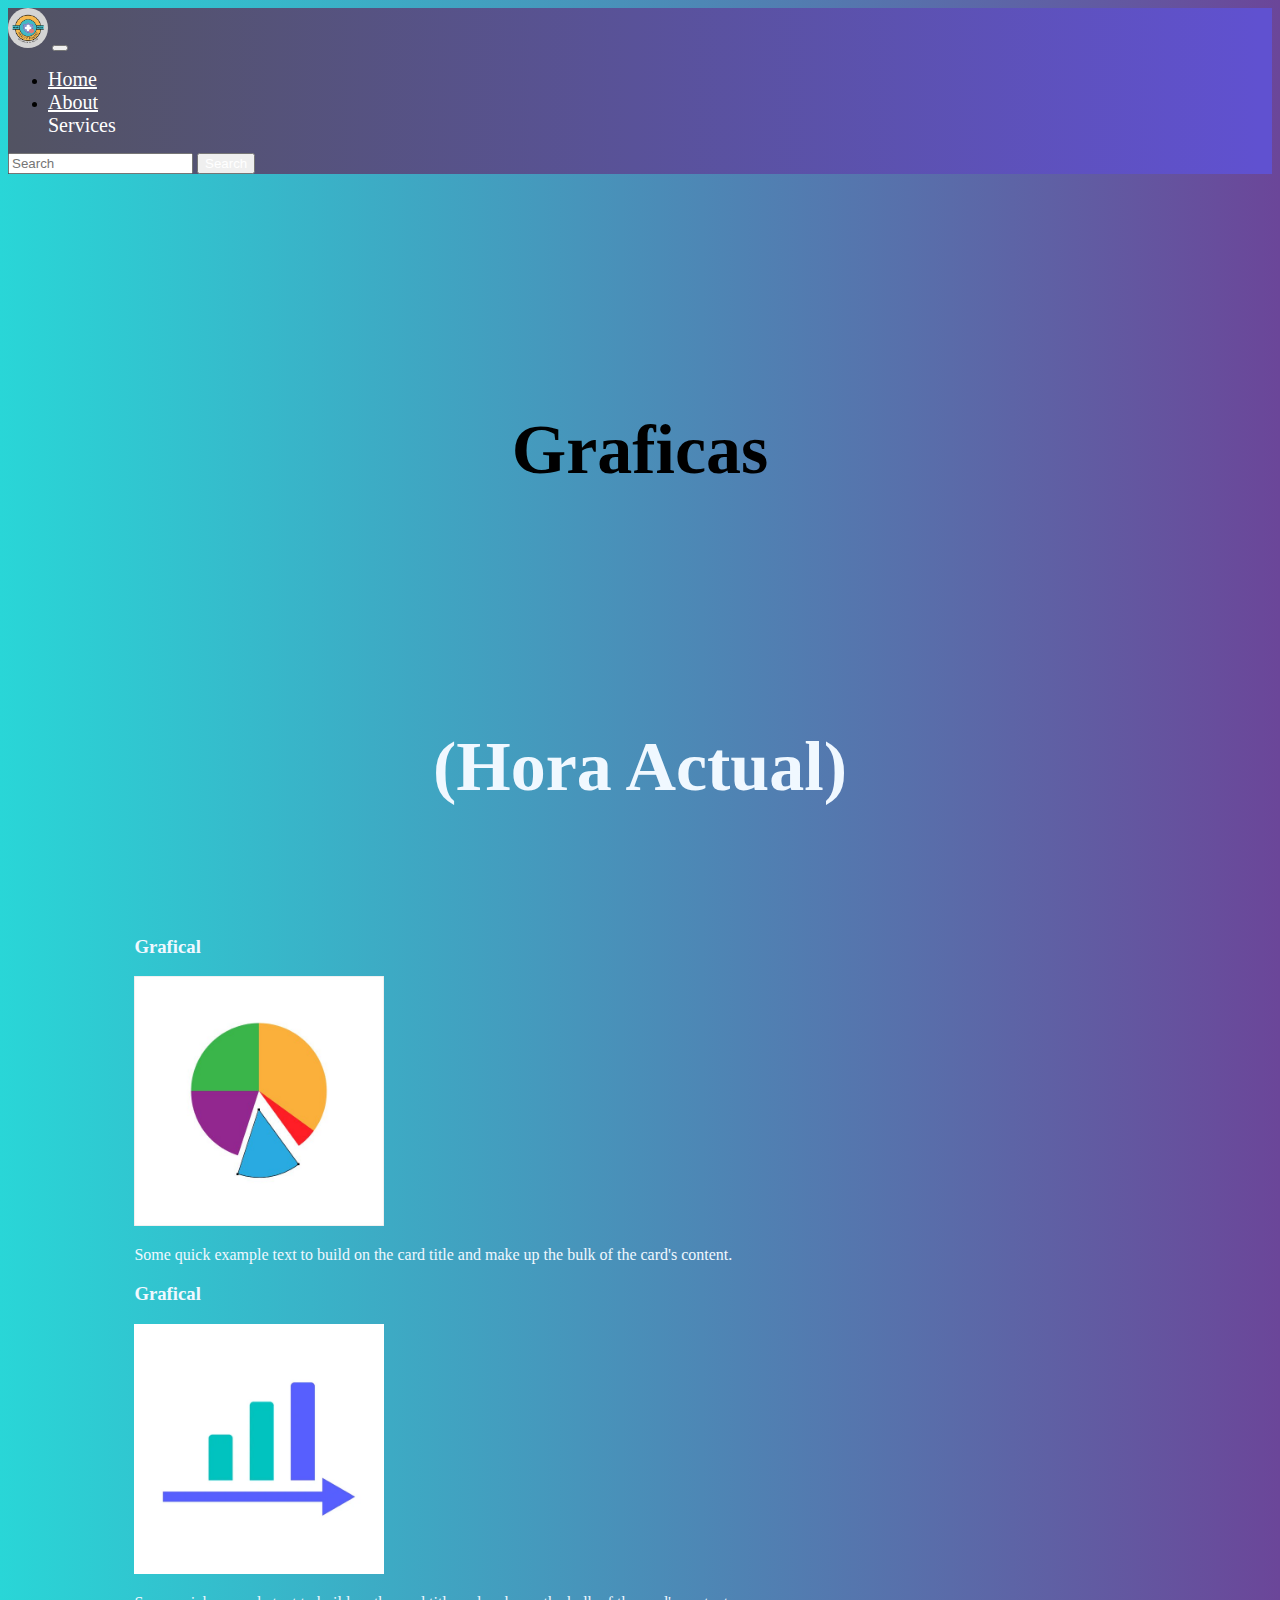
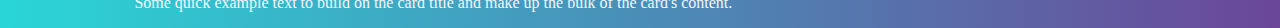
<file: Graficas.html>
<!DOCTYPE html>
<html lang="en">
  <head>
    <meta charset="utf-8" />
    <meta
      name="google-signin-client_id"
      content="YOUR_CLIENT_ID.apps.googleusercontent.com"
    />
    <meta name="viewport" content="width=device-width, initial-scale=1" />
    <title>ProyectoCapas</title>
    <link href="https://cdn.jsdelivr.net/npm/bootstrap@5.2.0-beta1/dist/css/bootstrap.min.css"
      rel="stylesheet"
      integrity="sha384-0evHe/X+R7YkIZDRvuzKMRqM+OrBnVFBL6DOitfPri4tjfHxaWutUpFmBp4vmVor"
      crossorigin="anonymous"
    />
    <script src="https://cdn.jsdelivr.net/npm/bootstrap@5.1.3/dist/js/bootstrap.bundle.min.js"></script>
    <link rel="stylesheet" href="https://use.fontawesome.com/releases/v5.8.1/css/all.css" integrity="sha384-50oBUHEmvpQ+1lW4y57PTFmhCaXp0ML5d60M1M7uH2+nqUivzIebhndOJK28anvf" crossorigin="anonymous">
    <link rel="stylesheet" href="/css/style.css" />
  </head>
  
  <body class="BackG-HomeColor">
    

  <div>
    <nav class="navbar navbar-expand-lg bg-light navbar-BackGround">
      <div class="container-fluid ">

        <!--Logo dentro de la navbar-->
        <img class="border" src="./images/logi.jfif " alt="40px" width="40px" />
        
        <!--Botones dentro de la navbar-->
        <button
          class="navbar-toggler"
          type="button"
          data-bs-toggle="collapse"
          data-bs-target="#navbarSupportedContent"
          aria-controls="navbarSupportedContent"
          aria-expanded="false"
          aria-label="Toggle navigation"
        >
          <span class="navbar-toggler-icon"></span>
        </button>
        <div class="collapse navbar-collapse" id="navbarSupportedContent">
          <ul class="navbar-nav me-auto mb-2 mb-lg-0">
            <li class="nav-item">
              <a class=" btn  nav-link navbar-home" aria-current="page" href="#"
                >Home</a
              >
            </li>
            <li class="nav-item">
              <a class=" btn nav-link navbar-home" href="#">About</a>
            </li>
            <div class="dropdown">
              <a type="button" class="btn nav-link navbar-home  dropdown-toggle" data-bs-toggle="dropdown">
                Services
              </a>
              <ul class="dropdown-menu dropdown-content">
                <li><h5 class="dropdown-header allign-text">We Make Available</h5></li>
                <li><a class="dropdown-item " href="#">Exam Registration</a></li>
                <li><a class="dropdown-item " href="#">Hours For Taking Medication</a></li>
                <li><a class="dropdown-item" href="#">Expense Account</a></li>
                <li><a class="dropdown-item " href="#">Healthy Staus History</a></li>
                <li><a class="dropdown-item " href="#">Graphical Represetation of the state of Healthy</a></li>
                <li><h5 class="dropdown-header allign-text">We Make Available</h5></li>
                <li><a class="dropdown-item" href="#">Editar Perfil</a></li>
              </ul>
            </div>
          </ul>
          <form class="d-flex" role="search">
            <input
              class="form-control me-2"
              type="search"
              placeholder="Search"
              aria-label="Search"
            />
            <button
              class="btn btn-outline-secondary button-textcolor"
              type="submit"
            >
              Search
            </button>
          </form>
        </div>
      </div>
    </nav>


    <!--"Body de la pagina"-->


    <div class="container-fluid">
        <div class="row">
          <div class="col-4"></div>
          <div class="col text-center">
            <h1>Graficas</h1>
          </div>  
          <div class="col">
                <h1 class="text-white">(Hora Actual)</h1>
            </div>
        </div>
    </div>

    <div class="container-fluid Padding-H ">
        <div class="row ">
          <!--Columna donde Estara Singin y Creatre Account-->
         
          <!--Columna donde Estara Singin-->
          <div class="col-6  ">
            <section>
              <div class="row ">
                <div class="col-sm-11">
                  <div class="card bg-dark text-white pt-4" style="border-radius: 1rem;">                
                    <div class="px-5 pb-5">
                    <h3>Grafical</h3>   
                    <div class="px-5 pb-4"><img class="card " src="./images/GraficoCircular.jpg" alt="250px" width="250px"></div> 
                    <p class="card-text">Some quick example text to build on the card title and make up the bulk of the card's content.</p>
                    </div>
                </div>
              </div>
          </section>
            </div>
          
  
          <!--Columna donde Estara imagen y form-->
          <div class="col-6">
            <!--<img src="./images/BackG-Image.jfif" width="400px" class="BackG-Image" />-->
  
            <section>
                <div class="row ">
                  <div class="col-sm-11">
                    <div class="card bg-dark text-white" style="border-radius: 1rem;">
                      <div class="card-body  text-center">
                        <h3>Grafical</h3> 
                        <div class="px-5 pb-5">
        
                            <div class="px-5 pb-4"><img class="card " src="./images/GraficoBarras.jpg" alt="250px" width="250px"></div> 
                            <p class="card-text">Some quick example text to build on the card title and make up the bulk of the card's content.</p>
                            </div>
                      </div>
                    </div>
                  </div>
                </div>
            </section>
            </div>
                    
  
            </div>
      </div>



    


  </body>
  <script
  src="https://cdn.jsdelivr.net/npm/bootstrap@5.2.0-beta1/dist/js/bootstrap.bundle.min.js"
  integrity="sha384-pprn3073KE6tl6bjs2QrFaJGz5/SUsLqktiwsUTF55Jfv3qYSDhgCecCxMW52nD2"
  crossorigin="anonymous"
></script>
<script
  src="https://cdn.jsdelivr.net/npm/@popperjs/core@2.11.5/dist/umd/popper.min.js"
  integrity="sha384-Xe+8cL9oJa6tN/veChSP7q+mnSPaj5Bcu9mPX5F5xIGE0DVittaqT5lorf0EI7Vk"
  crossorigin="anonymous"
></script>
<script
  src="https://cdn.jsdelivr.net/npm/bootstrap@5.2.0-beta1/dist/js/bootstrap.min.js"
  integrity="sha384-kjU+l4N0Yf4ZOJErLsIcvOU2qSb74wXpOhqTvwVx3OElZRweTnQ6d31fXEoRD1Jy"
  crossorigin="anonymous"
></script>
  <script>
    function onSuccess(googleUser) {
      console.log("Logged in as: " + googleUser.getBasicProfile().getName());
    }
    function onFailure(error) {
      console.log(error);
    }
    function renderButton() {
      gapi.signin2.render("my-signin2", {
        scope: "profile email",
        width: 240,
        height: 50,
        longtitle: true,
        theme: "dark",
        onsuccess: onSuccess,
        onfailure: onFailure,
      });
    }
  </script>
  <script
    src="https://apis.google.com/js/platform.js?onload=renderButton"
    async
    defer
  ></script>
</html>
</html>
</file>
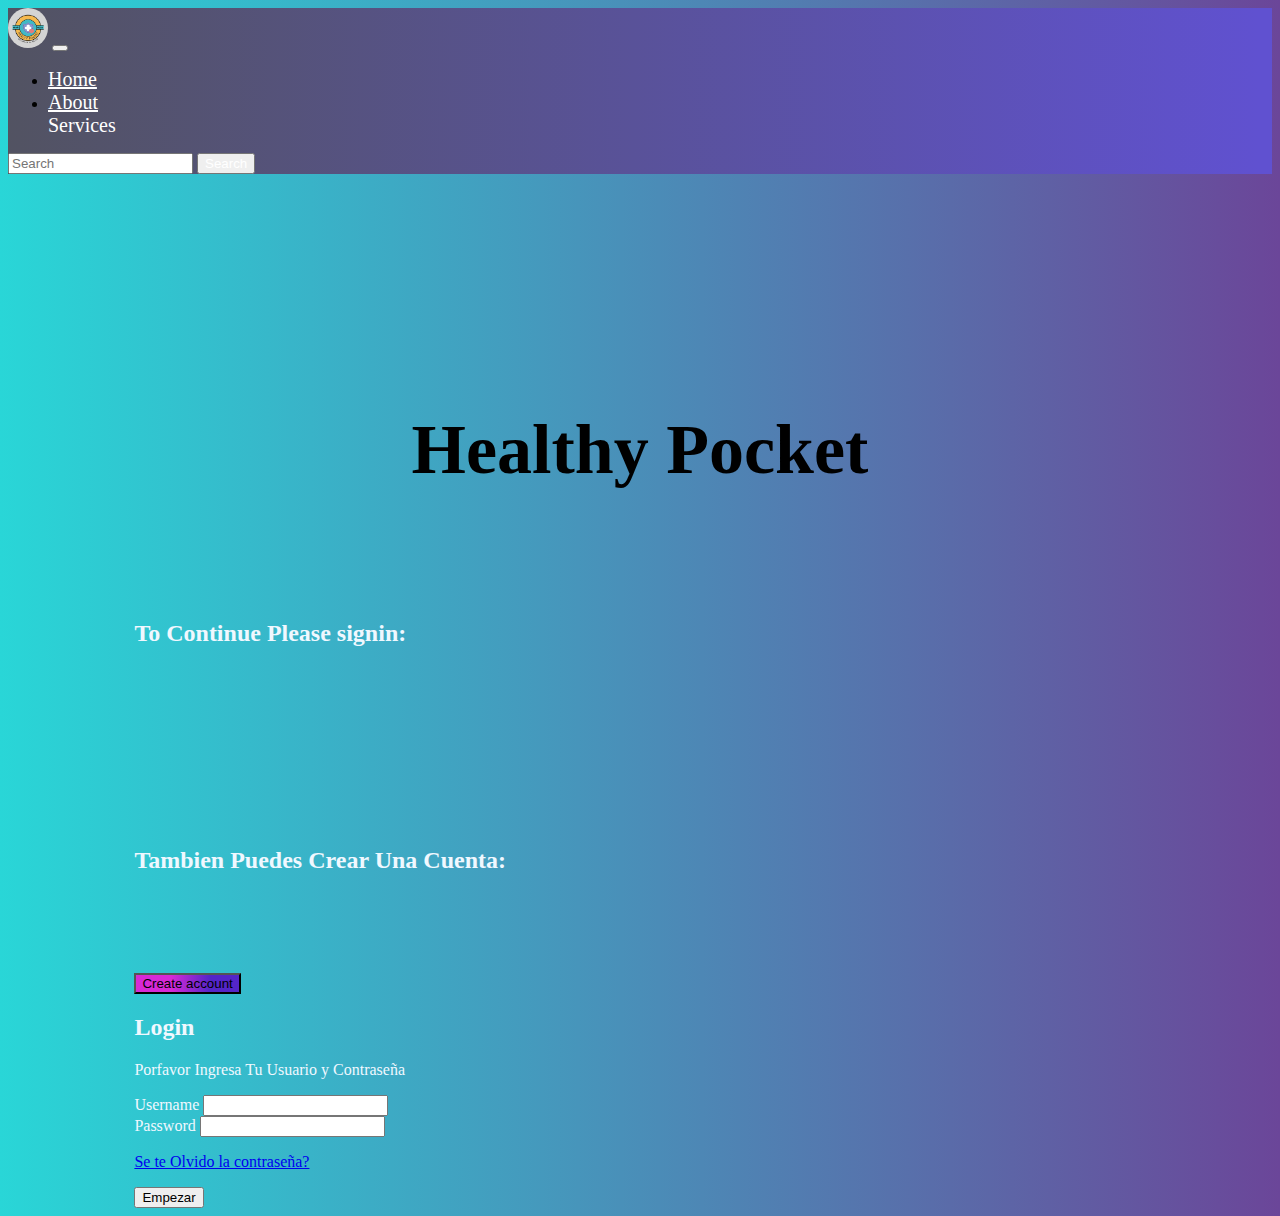
<file: Login.html>
<!DOCTYPE html>
<html lang="en">
  <head>
    <meta charset="utf-8" />
    <meta
      name="google-signin-client_id"
      content="YOUR_CLIENT_ID.apps.googleusercontent.com"
    />
    <meta name="viewport" content="width=device-width, initial-scale=1" />
    <title>ProyectoCapas</title>
    <link href="https://cdn.jsdelivr.net/npm/bootstrap@5.2.0-beta1/dist/css/bootstrap.min.css"
      rel="stylesheet"
      integrity="sha384-0evHe/X+R7YkIZDRvuzKMRqM+OrBnVFBL6DOitfPri4tjfHxaWutUpFmBp4vmVor"
      crossorigin="anonymous"
    />
    <script src="https://cdn.jsdelivr.net/npm/bootstrap@5.1.3/dist/js/bootstrap.bundle.min.js"></script>
    <link rel="stylesheet" href="https://use.fontawesome.com/releases/v5.8.1/css/all.css" integrity="sha384-50oBUHEmvpQ+1lW4y57PTFmhCaXp0ML5d60M1M7uH2+nqUivzIebhndOJK28anvf" crossorigin="anonymous">
    <link rel="stylesheet" href="/css/style.css" />
  </head>
  
  <body class="BackG-HomeColor">
    

  <div>
    <nav class="navbar navbar-expand-lg bg-light navbar-BackGround">
      <div class="container-fluid ">

        <!--Logo dentro de la navbar-->
        <img class="border" src="./images/logi.jfif " alt="40px" width="40px" />
        
        <!--Botones dentro de la navbar-->
        <button
          class="navbar-toggler"
          type="button"
          data-bs-toggle="collapse"
          data-bs-target="#navbarSupportedContent"
          aria-controls="navbarSupportedContent"
          aria-expanded="false"
          aria-label="Toggle navigation"
        >
          <span class="navbar-toggler-icon"></span>
        </button>
        <div class="collapse navbar-collapse" id="navbarSupportedContent">
          <ul class="navbar-nav me-auto mb-2 mb-lg-0">
            <li class="nav-item">
              <a class=" btn  nav-link navbar-home" aria-current="page" href="#"
                >Home</a
              >
            </li>
            <li class="nav-item">
              <a class=" btn nav-link navbar-home" href="#">About</a>
            </li>
            <div class="dropdown">
              <a type="button" class="btn nav-link navbar-home  dropdown-toggle" data-bs-toggle="dropdown">
                Services
              </a>
              <ul class="dropdown-menu dropdown-content">
                <li><h5 class="dropdown-header allign-text">We Make Available</h5></li>
                <li><a class="dropdown-item " href="#">Exam Registration</a></li>
                <li><a class="dropdown-item " href="#">Hours For Taking Medication</a></li>
                <li><a class="dropdown-item" href="#">Expense Account</a></li>
                <li><a class="dropdown-item " href="#">Healthy Staus History</a></li>
                <li><a class="dropdown-item " href="#">Graphical Represetation of the state of Healthy</a></li>
                <li><h5 class="dropdown-header allign-text">We Make Available</h5></li>
                <li><a class="dropdown-item" href="#">Editar Perfil</a></li>
              </ul>
            </div>
          </ul>
          <form class="d-flex" role="search">
            <input
              class="form-control me-2"
              type="search"
              placeholder="Search"
              aria-label="Search"
            />
            <button
              class="btn btn-outline-secondary button-textcolor"
              type="submit"
            >
              Search
            </button>
          </form>
        </div>
      </div>
    </nav>


    <!--"Body de la pagina"-->

    <div class="container-fluid">
      <!--Donde Esta Healthy Pocker-->
      <div class="row">
        <div class="col-sm-4"><h1 class="text center">Healthy Pocket</h1></div>
      </div>
    </div>

    <div class="container-fluid Padding-H ">
      <div class="row ">
        <!--Columna donde Estara Singin y Creatre Account-->
       
        <!--Columna donde Estara Singin-->
        <div class="col-6  ">
          <section>
            <div class="row ">
              <div class="col-sm-11">
                <div class="card bg-dark text-white pt-4" style="border-radius: 1rem;">
                  <div class="row pt-4">
                    <div class="col-1"></div>
                    <div class="col"><h2 class="Padding-Sons">To Continue Please signin: </h2></div>
                    <div class="col-1"></div>
                  <div class="row ">
                    <div class="col-3"></div>
                    <div class="col"><div class="Padding-Sons" id="my-signin2"></div></div>
                    <div class="col-3"></div>
                  </div>
                  </div>
                  <div class="row pt-4">
                    <div class="col-1"></div>
                    <div class="col"><h2 class="Padding-Sons">Tambien Puedes Crear Una Cuenta: </h2></div>
                    <div class="col-1"></div>
                  <div class="row pt-4 pb-lg-5">
                      <div class="col-3"></div>
                      <div class="col"><button class="btn btn-primary btn-lg gradient-custombtn " type="submit"> Create account</button></div>
                      <div class="col-3"></div>
                </div>

              </div>
            </div>
        </section>
          </div>
        

        <!--Columna donde Estara imagen y form-->
        <div class="col-6">
          <!--<img src="./images/BackG-Image.jfif" width="400px" class="BackG-Image" />-->

          <section>
              <div class="row ">
                <div class="col-sm-11">
                  <div class="card bg-dark text-white" style="border-radius: 1rem;">
                    <div class="card-body  text-center">

                      <div class="mb-md-5 mt-md-4 ">

                        <h2 class="fw-bold text-uppercase">Login</h2>
                        <p class="text-white-50 ">Porfavor Ingresa Tu Usuario y Contraseña</p>

                        <div class="form-outline form-white mb-3">
                          <label class="form-label" for="typeEmailX">Username</label>
                          <input type="email" id="typeEmailX" class="form-control form-control-lg" />
                        </div>

                        <div class="form-outline form-white mb-3">
                          <label class="form-label" for="typePaswordX">Password</label>
                          <input type="password" id="typePasswordX" class="form-control form-control-lg " />
                        </div>

                        <p class="small mb-5 pb-lg-2"><a class="text-white-50" href="#!">Se te Olvido la contraseña?</a></p>

                        <button class="btn btn-danger btn-lg px-5" type="submit">Empezar</button>

                      </div>
                    </div>
                  </div>
                </div>
              </div>
          </section>
          </div>
                  

          </div>
    </div>





  </body>
  <script
  src="https://cdn.jsdelivr.net/npm/bootstrap@5.2.0-beta1/dist/js/bootstrap.bundle.min.js"
  integrity="sha384-pprn3073KE6tl6bjs2QrFaJGz5/SUsLqktiwsUTF55Jfv3qYSDhgCecCxMW52nD2"
  crossorigin="anonymous"
></script>
<script
  src="https://cdn.jsdelivr.net/npm/@popperjs/core@2.11.5/dist/umd/popper.min.js"
  integrity="sha384-Xe+8cL9oJa6tN/veChSP7q+mnSPaj5Bcu9mPX5F5xIGE0DVittaqT5lorf0EI7Vk"
  crossorigin="anonymous"
></script>
<script
  src="https://cdn.jsdelivr.net/npm/bootstrap@5.2.0-beta1/dist/js/bootstrap.min.js"
  integrity="sha384-kjU+l4N0Yf4ZOJErLsIcvOU2qSb74wXpOhqTvwVx3OElZRweTnQ6d31fXEoRD1Jy"
  crossorigin="anonymous"
></script>
  <script>
    function onSuccess(googleUser) {
      console.log("Logged in as: " + googleUser.getBasicProfile().getName());
    }
    function onFailure(error) {
      console.log(error);
    }
    function renderButton() {
      gapi.signin2.render("my-signin2", {
        scope: "profile email",
        width: 240,
        height: 50,
        longtitle: true,
        theme: "dark",
        onsuccess: onSuccess,
        onfailure: onFailure,
      });
    }
  </script>
  <script
    src="https://apis.google.com/js/platform.js?onload=renderButton"
    async
    defer
  ></script>
</html>
</html>
</file>
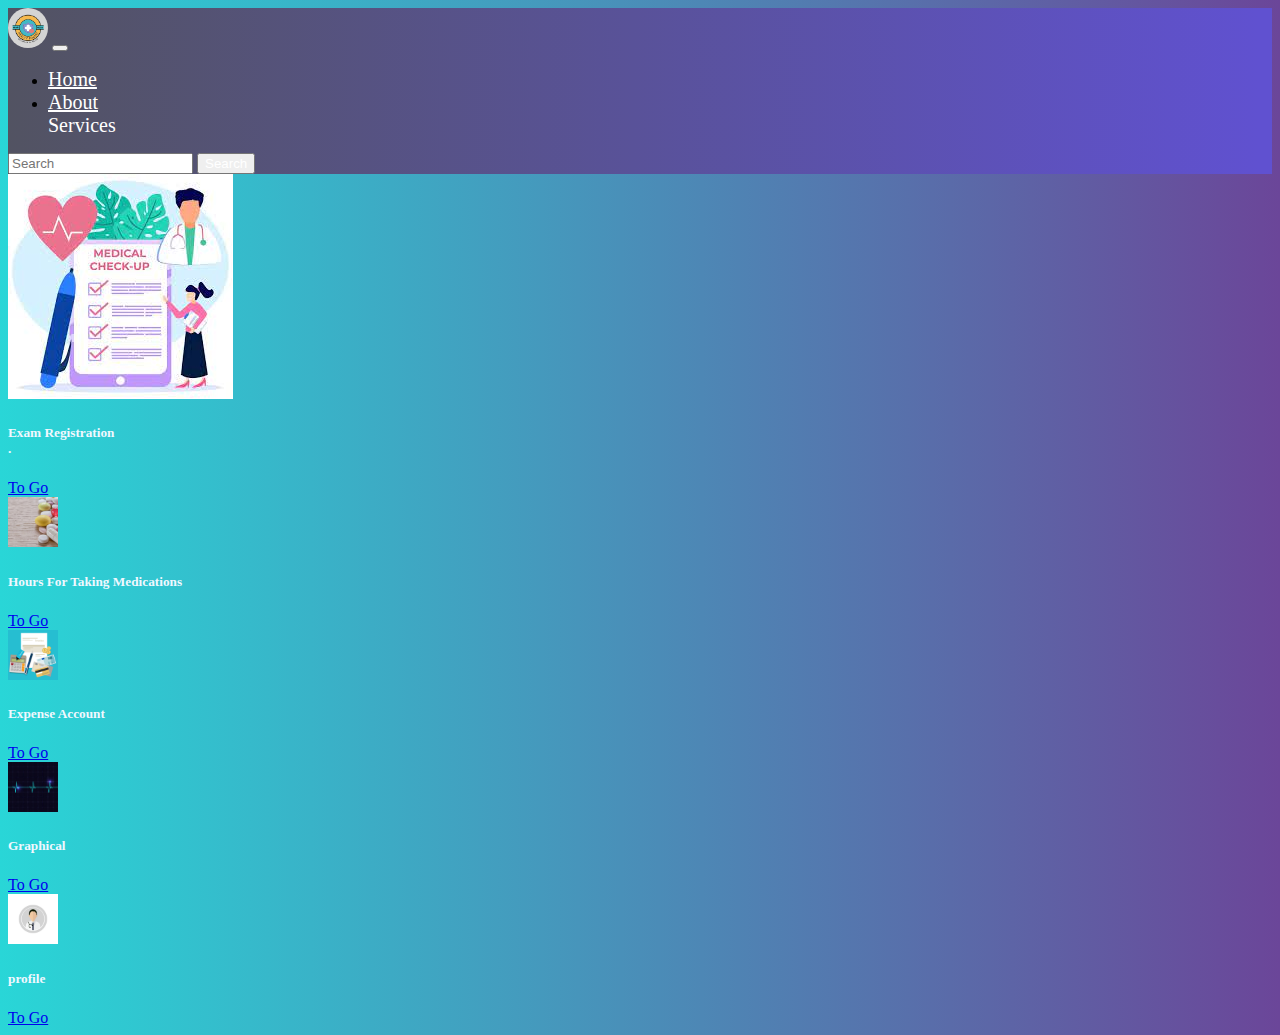
<file: Menu.html>
<!DOCTYPE html>
<html lang="en">
  <head>
    <meta charset="utf-8" />
    <meta
      name="google-signin-client_id"
      content="YOUR_CLIENT_ID.apps.googleusercontent.com"
    />
    <meta name="viewport" content="width=device-width, initial-scale=1" />
    <title>ProyectoCapas</title>
    <link href="https://cdn.jsdelivr.net/npm/bootstrap@5.2.0-beta1/dist/css/bootstrap.min.css"
      rel="stylesheet"
      integrity="sha384-0evHe/X+R7YkIZDRvuzKMRqM+OrBnVFBL6DOitfPri4tjfHxaWutUpFmBp4vmVor"
      crossorigin="anonymous"
    />
    <script src="https://cdn.jsdelivr.net/npm/bootstrap@5.1.3/dist/js/bootstrap.bundle.min.js"></script>
    <link rel="stylesheet" href="https://use.fontawesome.com/releases/v5.8.1/css/all.css" integrity="sha384-50oBUHEmvpQ+1lW4y57PTFmhCaXp0ML5d60M1M7uH2+nqUivzIebhndOJK28anvf" crossorigin="anonymous">
    <link rel="stylesheet" href="/css/style.css" />
  </head>
  
  <body class="BackG-HomeColor">
    

  <div>
    <nav class="navbar navbar-expand-lg bg-light navbar-BackGround">
      <div class="container-fluid ">

        <!--Logo dentro de la navbar-->
        <img class="border" src="./images/logi.jfif " alt="40px" width="40px" />
        
        <!--Botones dentro de la navbar-->
        <button
          class="navbar-toggler"
          type="button"
          data-bs-toggle="collapse"
          data-bs-target="#navbarSupportedContent"
          aria-controls="navbarSupportedContent"
          aria-expanded="false"
          aria-label="Toggle navigation"
        >
          <span class="navbar-toggler-icon"></span>
        </button>
        <div class="collapse navbar-collapse" id="navbarSupportedContent">
          <ul class="navbar-nav me-auto mb-2 mb-lg-0">
            <li class="nav-item">
              <a class=" btn  nav-link navbar-home" aria-current="page" href="#"
                >Home</a
              >
            </li>
            <li class="nav-item">
              <a class=" btn nav-link navbar-home" href="#">About</a>
            </li>
            <div class="dropdown">
              <a type="button" class="btn nav-link navbar-home  dropdown-toggle" data-bs-toggle="dropdown">
                Services
              </a>
              <ul class="dropdown-menu dropdown-content">
                <li><h5 class="dropdown-header allign-text">We Make Available</h5></li>
                <li><a class="dropdown-item " href="#">Exam Registration</a></li>
                <li><a class="dropdown-item " href="#">Hours For Taking Medication</a></li>
                <li><a class="dropdown-item" href="#">Expense Account</a></li>
                <li><a class="dropdown-item " href="#">Healthy Staus History</a></li>
                <li><a class="dropdown-item " href="#">Graphical Represetation of the state of Healthy</a></li>
                <li><h5 class="dropdown-header allign-text">We Make Available</h5></li>
                <li><a class="dropdown-item" href="#">Editar Perfil</a></li>
              </ul>
            </div>
          </ul>
          <form class="d-flex" role="search">
            <input
              class="form-control me-2"
              type="search"
              placeholder="Search"
              aria-label="Search"
            />
            <button
              class="btn btn-outline-secondary button-textcolor"
              type="submit"
            >
              Search
            </button>
          </form>
        </div>
      </div>
    </nav>


    <!--"Body de la pagina"-->


        <div class="container ">
            <div class="row pt-5">
                <div class="col-3">
                    <div class="card bg-dark text-white" style="width: 18rem;">
                        <img class="card-img-top" src="./images/ExamenMedico.jpg" >
                        <div class="card-body">
                          <h5 class="card-title">Exam Registration                                             <div class=""></div>.</h5>
                          
                          <a href="#" class="btn btn-primary">To Go</a>
                        </div>
                      </div>
                </div>
                <div class="col-3">
                    <div class="card bg-dark text-white" style="width: 18rem;">
                        <img class="card-img-top" src="./images/HoraMedicamento.jfif" alt="50px" width="50px">
                        <div class="card-body">
                          <h5 class="card-title">Hours For Taking Medications</h5>
                          
                          <a href="#" class="btn btn-primary">To Go</a>
                        </div>
                      </div>
                </div>
                <div class="col-3">
                    <div class="card bg-dark text-white" style="width: 18rem;">
                        <img class="card-img-top" src="./images/CuentaMedica.jpg" alt="50px" width="50px">
                        <div class="card-body">
                          <h5 class="card-title">Expense Account</h5>
                          
                          <a href="#" class="btn btn-primary">To Go</a>
                        </div>
                      </div>

                </div>
                <div class="col-3">
                    <div class="card bg-dark text-white" style="width: 18rem;">
                        <img class="card-img-top" src="./images/GraficoMedico.jpg" alt="50px" width="50px">
                        <div class="card-body">
                          <h5 class="card-title">Graphical</h5>
                          
                          <a href="#" class="btn btn-primary">To Go</a>
                        </div>
                      </div>

                </div>
                <div></div>
            </div>

            <div class="pt-5 pb-5">
                <div class="row pt-5">
                    <div class="col-4"></div>
                    <div class="col-4">
                        <div class="card bg-dark text-white" style="width: 18rem;">
                            <img class="card-img-top" src="./images/PerfilMedico.webp" alt="50px" width="50px">
                            <div class="card-body">
                              <h5 class="card-title">profile</h5>
                             
                              <a href="#" class="btn btn-primary">To Go</a>
                            </div>
                          </div>
                    </div>
                    <div class="col-4"></div>
                </div >
            </div>

        </div>


    


  </body>
  <script
  src="https://cdn.jsdelivr.net/npm/bootstrap@5.2.0-beta1/dist/js/bootstrap.bundle.min.js"
  integrity="sha384-pprn3073KE6tl6bjs2QrFaJGz5/SUsLqktiwsUTF55Jfv3qYSDhgCecCxMW52nD2"
  crossorigin="anonymous"
></script>
<script
  src="https://cdn.jsdelivr.net/npm/@popperjs/core@2.11.5/dist/umd/popper.min.js"
  integrity="sha384-Xe+8cL9oJa6tN/veChSP7q+mnSPaj5Bcu9mPX5F5xIGE0DVittaqT5lorf0EI7Vk"
  crossorigin="anonymous"
></script>
<script
  src="https://cdn.jsdelivr.net/npm/bootstrap@5.2.0-beta1/dist/js/bootstrap.min.js"
  integrity="sha384-kjU+l4N0Yf4ZOJErLsIcvOU2qSb74wXpOhqTvwVx3OElZRweTnQ6d31fXEoRD1Jy"
  crossorigin="anonymous"
></script>
  <script>
    function onSuccess(googleUser) {
      console.log("Logged in as: " + googleUser.getBasicProfile().getName());
    }
    function onFailure(error) {
      console.log(error);
    }
    function renderButton() {
      gapi.signin2.render("my-signin2", {
        scope: "profile email",
        width: 240,
        height: 50,
        longtitle: true,
        theme: "dark",
        onsuccess: onSuccess,
        onfailure: onFailure,
      });
    }
  </script>
  <script
    src="https://apis.google.com/js/platform.js?onload=renderButton"
    async
    defer
  ></script>
</html>
</html>
</file>
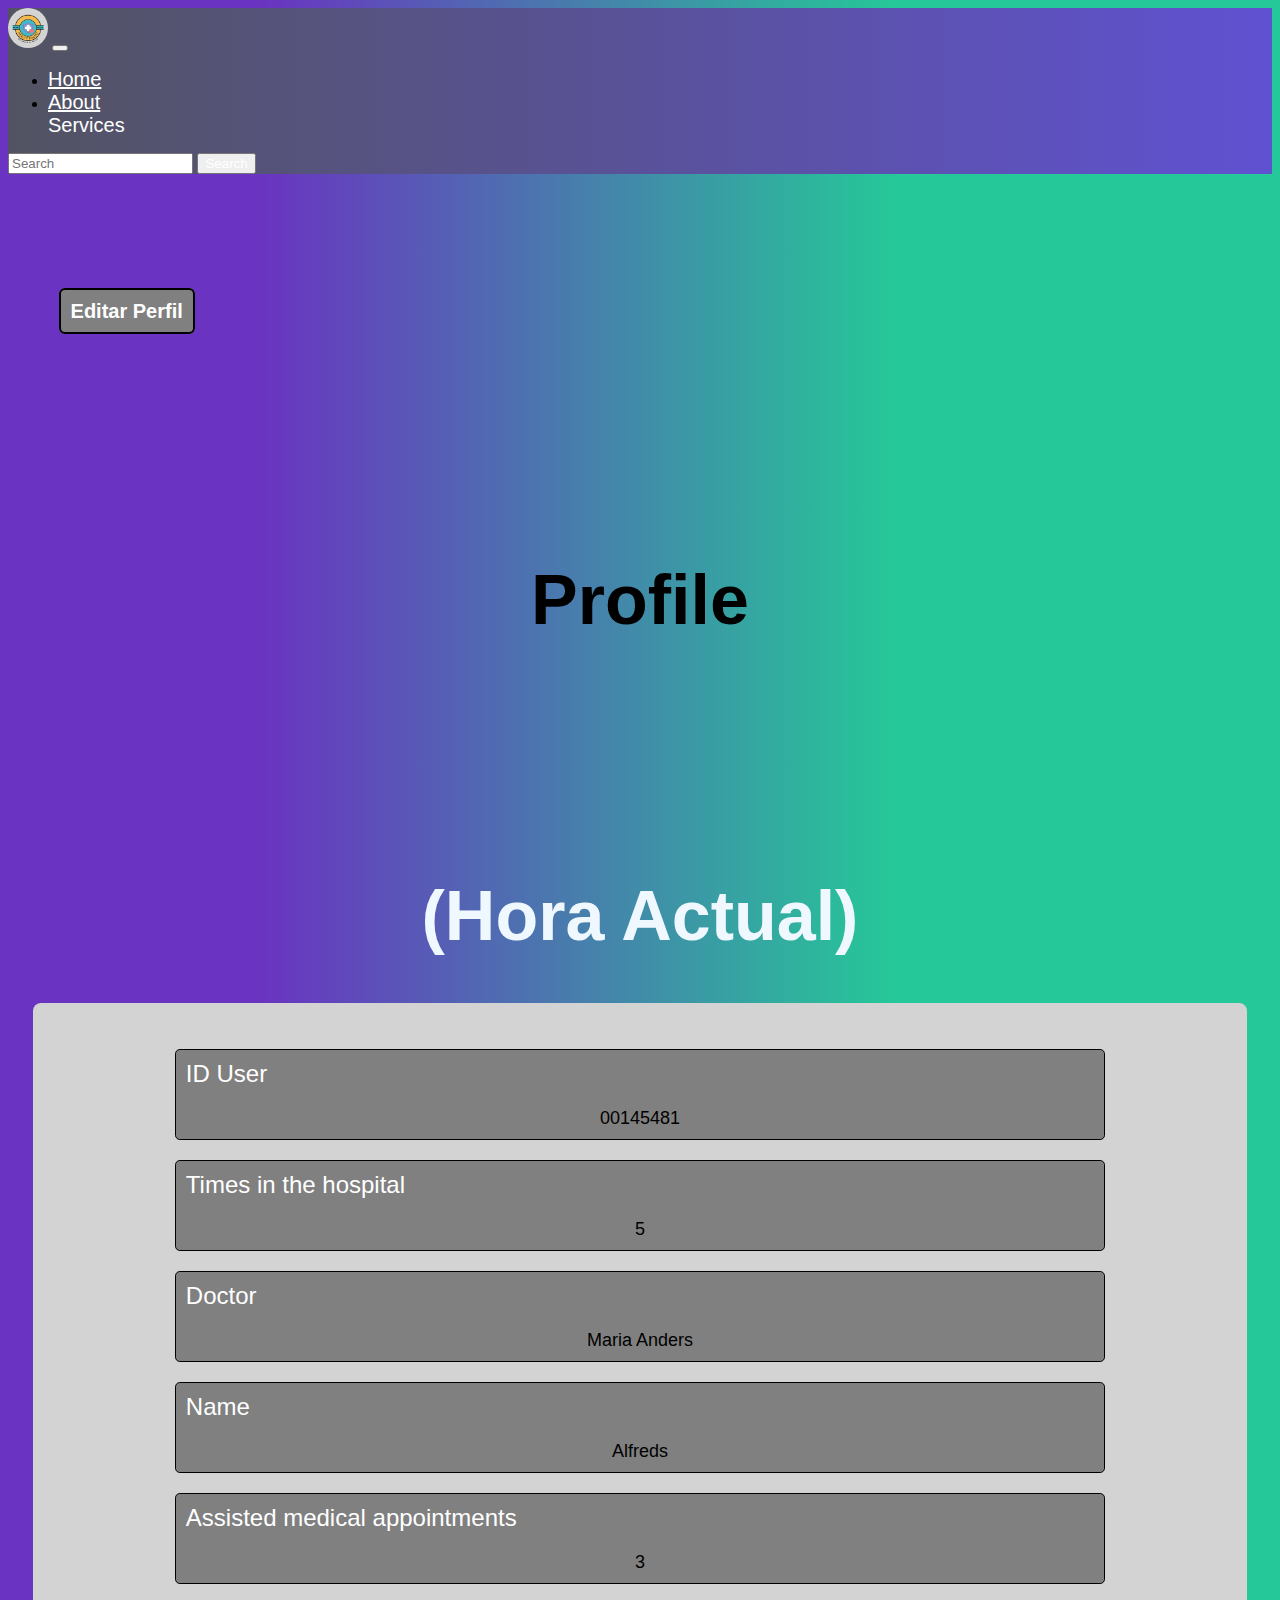
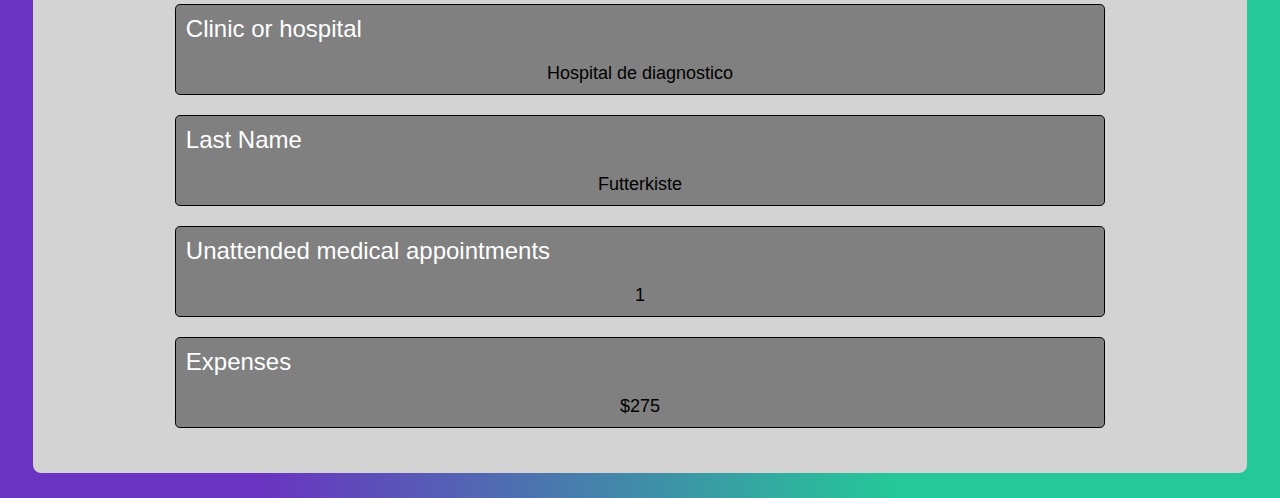
<file: Perfil.html>
<!DOCTYPE html>
<html lang="en">
  <head>
    <meta charset="utf-8" />
    <meta
      name="google-signin-client_id"
      content="YOUR_CLIENT_ID.apps.googleusercontent.com"
    />
    <meta name="viewport" content="width=device-width, initial-scale=1" />
    <title>Perfil</title>
    <link
      href="https://cdn.jsdelivr.net/npm/bootstrap@5.2.0-beta1/dist/css/bootstrap.min.css"
      rel="stylesheet"
      integrity="sha384-0evHe/X+R7YkIZDRvuzKMRqM+OrBnVFBL6DOitfPri4tjfHxaWutUpFmBp4vmVor"
      crossorigin="anonymous"
    />
    <link
      href="https://cdn.jsdelivr.net/npm/bootstrap@5.2.0-beta1/dist/css/bootstrap.min.css"
      rel="stylesheet"
      integrity="sha384-0evHe/X+R7YkIZDRvuzKMRqM+OrBnVFBL6DOitfPri4tjfHxaWutUpFmBp4vmVor"
      crossorigin="anonymous"
    />
    <script src="https://cdn.jsdelivr.net/npm/bootstrap@5.1.3/dist/js/bootstrap.bundle.min.js"></script>
    <link rel="stylesheet" href="https://use.fontawesome.com/releases/v5.8.1/css/all.css" integrity="sha384-50oBUHEmvpQ+1lW4y57PTFmhCaXp0ML5d60M1M7uH2+nqUivzIebhndOJK28anvf" crossorigin="anonymous">

    <link
      rel="stylesheet"
      href="https://use.fontawesome.com/releases/v5.8.1/css/all.css"
      integrity="sha384-50oBUHEmvpQ+1lW4y57PTFmhCaXp0ML5d60M1M7uH2+nqUivzIebhndOJK28anvf"
      crossorigin="anonymous"
    />
    <link rel="stylesheet" href="./css/style.css" />
    <link rel="stylesheet" href="./css/main.css" />
    <link rel="stylesheet" href="./css/profile.css" />
  </head>


  <body class="BackG-SingUpColor">
    <nav class="navbar navbar-expand-lg bg-light navbar-BackGround">
      <div class="container-fluid">
        <!--Logo dentro de la navbar-->
        <img class="border" src="./images/logi.jfif " alt="40px" width="40px" />

        <!--Botones dentro de la navbar-->
        <button
          class="navbar-toggler"
          type="button"
          data-bs-toggle="collapse"
          data-bs-target="#navbarSupportedContent"
          aria-controls="navbarSupportedContent"
          aria-expanded="false"
          aria-label="Toggle navigation"
        >
          <span class="navbar-toggler-icon"></span>
        </button>
        <div class="collapse navbar-collapse" id="navbarSupportedContent">
          <ul class="navbar-nav me-auto mb-2 mb-lg-0">
            <li class="nav-item">
              <a class="btn nav-link navbar-home" aria-current="page" href="#"
                >Home</a
              >
            </li>
            <li class="nav-item">
              <a class="btn nav-link navbar-home" href="#">About</a>
            </li>
            <div class="dropdown">
              <a
                type="button"
                class="btn nav-link navbar-home dropdown-toggle"
                data-bs-toggle="dropdown"
              >
                Services
              </a>
              <ul class="dropdown-menu dropdown-content">
                <li>
                  <h5 class="dropdown-header allign-text">We Make Available</h5>
                </li>
                <li><a class="dropdown-item" href="#">Exam Registration</a></li>
                <li>
                  <a class="dropdown-item" href="#"
                    >Hours For Taking Medication</a
                  >
                </li>
                <li><a class="dropdown-item" href="#">Expense Account</a></li>
                <li>
                  <a class="dropdown-item" href="#">Healthy Staus History</a>
                </li>
                <li>
                  <a class="dropdown-item" href="#"
                    >Graphical Represetation of the state of Healthy</a
                  >
                </li>
                <li>
                  <h5 class="dropdown-header allign-text">We Make Available</h5>
                </li>
                <li><a class="dropdown-item" href="#">Editar Perfil</a></li>
              </ul>
            </div>
          </ul>
          <form class="d-flex" role="search">
            <input
              class="form-control me-2"
              type="search"
              placeholder="Search"
              aria-label="Search"
            />
            <button
              class="btn btn-outline-secondary button-textcolor"
              type="submit"
            >
              Search
            </button>
          </form>
        </div>
      </div>
    </nav>
    <!--Parte texto Perfil y la hora-->
  <div class="container-fluid">
        <div class="row">
          <div class="col-4">
            <a class="boton_personalizado">Editar Perfil</a>

          </div>
          <div class="col text-center">
            <h1>Profile</h1>
          </div>  
          <div class="col">
                <h1 class="text-white">(Hora Actual)</h1>
            </div>
        </div>
    
    <!--Parte Tablas-->    
    <div class="rectangle1">
    <div class="row">
        
        <!--Fila 1--> 
        <div class="row">
          <div class="col">
            <div class="caja">
            <div class="titulo">
              ID User 
            </div>
            <div class="campo">
              00145481
            </div>
          </div>
          </div>
        <div class="col">
          <div class="caja">
            <div class="titulo">
              Times in the hospital 
            </div>
            <div class="campo">
              5
            </div>
          </div>
        </div>
        <div class="col">
          <div class="caja">
            <div class="titulo">
              Doctor 
            </div>
            <div class="campo">
              Maria Anders
            </div>
          </div>
          </div>
        </div>

      <!--Fila 2--> 
      <div class="row">
        <div class="col">
          <div class="caja">
          <div class="titulo">
            Name
          </div>
          <div class="campo">
            Alfreds 
          </div>
        </div>
        </div>
      <div class="col">
        <div class="caja">
          <div class="titulo">
            Assisted medical appointments 
          </div>
          <div class="campo">
            3
          </div>
        </div>
      </div>
      <div class="col">
        <div class="caja">
          <div class="titulo">
            Clinic or hospital
          </div>
          <div class="campo">
            Hospital de diagnostico
          </div>
        </div>
        </div>
      </div>

    <!--Fila 3--> 
    <div class="row">
      <div class="col">
        <div class="caja">
        <div class="titulo">
          Last Name 
        </div>
        <div class="campo">
          Futterkiste
        </div>
      </div>
      </div>
    <div class="col">
      <div class="caja">
        <div class="titulo">
          Unattended medical appointments 
        </div>
        <div class="campo">
          1
        </div>
      </div>
    </div>
    <div class="col">
      <div class="caja">
        <div class="titulo">
          Expenses 
        </div>
        <div class="campo">
          $275
        </div>
      </div>
      </div>
    </div>  


      </div>
      </div>
    </div>
    

  </body>
  <script
  src="https://cdn.jsdelivr.net/npm/bootstrap@5.2.0-beta1/dist/js/bootstrap.bundle.min.js"
  integrity="sha384-pprn3073KE6tl6bjs2QrFaJGz5/SUsLqktiwsUTF55Jfv3qYSDhgCecCxMW52nD2"
  crossorigin="anonymous"
  ></script>
  <script
  src="https://cdn.jsdelivr.net/npm/@popperjs/core@2.11.5/dist/umd/popper.min.js"
  integrity="sha384-Xe+8cL9oJa6tN/veChSP7q+mnSPaj5Bcu9mPX5F5xIGE0DVittaqT5lorf0EI7Vk"
  crossorigin="anonymous"
  ></script>
  <script
  src="https://cdn.jsdelivr.net/npm/bootstrap@5.2.0-beta1/dist/js/bootstrap.min.js"
  integrity="sha384-kjU+l4N0Yf4ZOJErLsIcvOU2qSb74wXpOhqTvwVx3OElZRweTnQ6d31fXEoRD1Jy"
  crossorigin="anonymous"
  ></script>
</html>
</file>
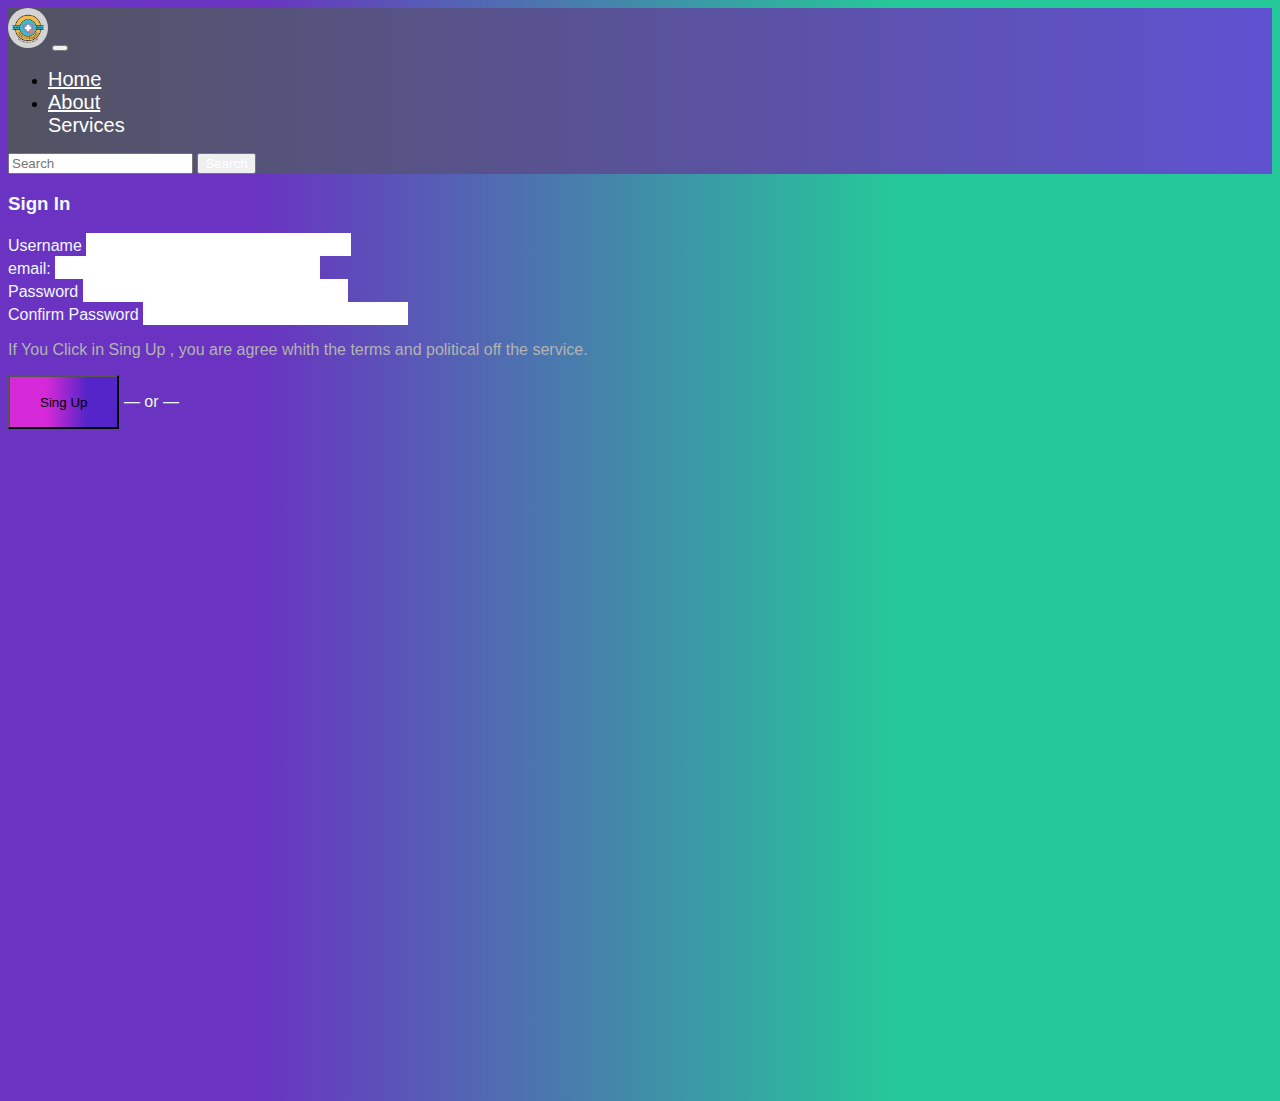
<file: Registrarse.html>
<!DOCTYPE html>
<html lang="en">
  <head>
    <meta charset="utf-8" />
    <meta
      name="google-signin-client_id"
      content="YOUR_CLIENT_ID.apps.googleusercontent.com"
    />
    <meta name="viewport" content="width=device-width, initial-scale=1" />
    <title>SingUpPage</title>
    <link
      href="https://cdn.jsdelivr.net/npm/bootstrap@5.2.0-beta1/dist/css/bootstrap.min.css"
      rel="stylesheet"
      integrity="sha384-0evHe/X+R7YkIZDRvuzKMRqM+OrBnVFBL6DOitfPri4tjfHxaWutUpFmBp4vmVor"
      crossorigin="anonymous"
    />
    <link
      href="https://cdn.jsdelivr.net/npm/bootstrap@5.2.0-beta1/dist/css/bootstrap.min.css"
      rel="stylesheet"
      integrity="sha384-0evHe/X+R7YkIZDRvuzKMRqM+OrBnVFBL6DOitfPri4tjfHxaWutUpFmBp4vmVor"
      crossorigin="anonymous"
    />
    <script src="https://cdn.jsdelivr.net/npm/bootstrap@5.1.3/dist/js/bootstrap.bundle.min.js"></script>
    <link rel="stylesheet" href="https://use.fontawesome.com/releases/v5.8.1/css/all.css" integrity="sha384-50oBUHEmvpQ+1lW4y57PTFmhCaXp0ML5d60M1M7uH2+nqUivzIebhndOJK28anvf" crossorigin="anonymous">

    <link
      rel="stylesheet"
      href="https://use.fontawesome.com/releases/v5.8.1/css/all.css"
      integrity="sha384-50oBUHEmvpQ+1lW4y57PTFmhCaXp0ML5d60M1M7uH2+nqUivzIebhndOJK28anvf"
      crossorigin="anonymous"
    />
    <link rel="stylesheet" href="./css/style.css" />
    <link rel="stylesheet" href="./css/main.css" />
  </head>

  <body class="BackG-SingUpColor">
    <nav class="navbar navbar-expand-lg bg-light navbar-BackGround">
      <div class="container-fluid">
        <!--Logo dentro de la navbar-->
        <img class="border" src="./images/logi.jfif " alt="40px" width="40px" />

        <!--Botones dentro de la navbar-->
        <button
          class="navbar-toggler"
          type="button"
          data-bs-toggle="collapse"
          data-bs-target="#navbarSupportedContent"
          aria-controls="navbarSupportedContent"
          aria-expanded="false"
          aria-label="Toggle navigation"
        >
          <span class="navbar-toggler-icon"></span>
        </button>
        <div class="collapse navbar-collapse" id="navbarSupportedContent">
          <ul class="navbar-nav me-auto mb-2 mb-lg-0">
            <li class="nav-item">
              <a class="btn nav-link navbar-home" aria-current="page" href="#"
                >Home</a
              >
            </li>
            <li class="nav-item">
              <a class="btn nav-link navbar-home" href="#">About</a>
            </li>
            <div class="dropdown">
              <a
                type="button"
                class="btn nav-link navbar-home dropdown-toggle"
                data-bs-toggle="dropdown"
              >
                Services
              </a>
              <ul class="dropdown-menu dropdown-content">
                <li>
                  <h5 class="dropdown-header allign-text">We Make Available</h5>
                </li>
                <li><a class="dropdown-item" href="#">Exam Registration</a></li>
                <li>
                  <a class="dropdown-item" href="#"
                    >Hours For Taking Medication</a
                  >
                </li>
                <li><a class="dropdown-item" href="#">Expense Account</a></li>
                <li>
                  <a class="dropdown-item" href="#">Healthy Staus History</a>
                </li>
                <li>
                  <a class="dropdown-item" href="#"
                    >Graphical Represetation of the state of Healthy</a
                  >
                </li>
                <li>
                  <h5 class="dropdown-header allign-text">We Make Available</h5>
                </li>
                <li><a class="dropdown-item" href="#">Editar Perfil</a></li>
              </ul>
            </div>
          </ul>
          <form class="d-flex" role="search">
            <input
              class="form-control me-2"
              type="search"
              placeholder="Search"
              aria-label="Search"
            />
            <button
              class="btn btn-outline-secondary button-textcolor"
              type="submit"
            >
              Search
            </button>
          </form>
        </div>
      </div>
    </nav>

    <div class="container-fluid">
        <div class="row pt-5">
            <div class="col-2"></div>
            <div class="col-8"><section> 
              <div class=" card bg-dark">
                <div class="d-lg-flex half">
                    <div
                      class="bg order-1 order-md-2"
                      style="background-image: url('./images/BackG-Image.jfif'); width: 50%;"
                      ></div>
                    <div class="contents order-2 order-md-1">
                      <div class="container">
                        <div class="row align-items-center justify-content-center">
                          <div class="col-md-7">
                            <div class="mb-4">
                              <h3 class="text-white">Sign In</h3>
                            </div>
                            <form action="">
                               <!-- Password input -->
                              <div class="form-outline mb-4 text-white">
                                <label class="form-label" for="form2Example2">Username</label>
                                <input type="Username" id="form2Example2" class="form-control" />
                              </div>
                              <div class="form-outline mb-4 text-white">
                                <label class="form-label" for="form2Example2">email:</label>
                                <input type="email" id="form2Example2" class="form-control" />
                              </div>
                              <div class="form-outline mb-4 text-white">
                                <label class="form-label" for="form2Example2">Password</label>
                                <input type="password" id="form2Example2" class="form-control" />
                              </div>
                              <div class="form-outline mb-4 text-white">
                                <label class="form-label" for="form2Example2">Confirm Password</label>
                                <input type="password" id="form2Example2" class="form-control" />
                              </div>

                            <P>If You Click in Sing Up , you are agree whith the terms and political off the service.</P>
                              <input
                                type="submit"
                                value="Sing Up"
                                class="btn btn-primary btn-lg gradient-custombtn"
                              />
              
                              <span class="d-block text-center my-4 text-white"
                                >&mdash; or &mdash;</span
                              >
                              <div class="col"><div class="Padding-Sons" id="my-signin2"></div></div>                             
                            </form>
                          </div>
                        </div>
                      </div>
                    </div>
                  </div>
            </div>
        </div>
      </div>
    </div>
  </body>


  <script
  src="https://cdn.jsdelivr.net/npm/bootstrap@5.2.0-beta1/dist/js/bootstrap.bundle.min.js"
  integrity="sha384-pprn3073KE6tl6bjs2QrFaJGz5/SUsLqktiwsUTF55Jfv3qYSDhgCecCxMW52nD2"
  crossorigin="anonymous"
></script>
<script
  src="https://cdn.jsdelivr.net/npm/@popperjs/core@2.11.5/dist/umd/popper.min.js"
  integrity="sha384-Xe+8cL9oJa6tN/veChSP7q+mnSPaj5Bcu9mPX5F5xIGE0DVittaqT5lorf0EI7Vk"
  crossorigin="anonymous"
></script>
<script
  src="https://cdn.jsdelivr.net/npm/bootstrap@5.2.0-beta1/dist/js/bootstrap.min.js"
  integrity="sha384-kjU+l4N0Yf4ZOJErLsIcvOU2qSb74wXpOhqTvwVx3OElZRweTnQ6d31fXEoRD1Jy"
  crossorigin="anonymous"
></script>
  <script>
    function onSuccess(googleUser) {
      console.log("Logged in as: " + googleUser.getBasicProfile().getName());
    }
    function onFailure(error) {
      console.log(error);
    }
    function renderButton() {
      gapi.signin2.render("my-signin2", {
        scope: "profile email",
        width: 240,
        height: 50,
        longtitle: true,
        theme: "dark",
        onsuccess: onSuccess,
        onfailure: onFailure,
      });
    }
  </script>
  <script
    src="https://apis.google.com/js/platform.js?onload=renderButton"
    async
    defer
  ></script>
</html>
</file>
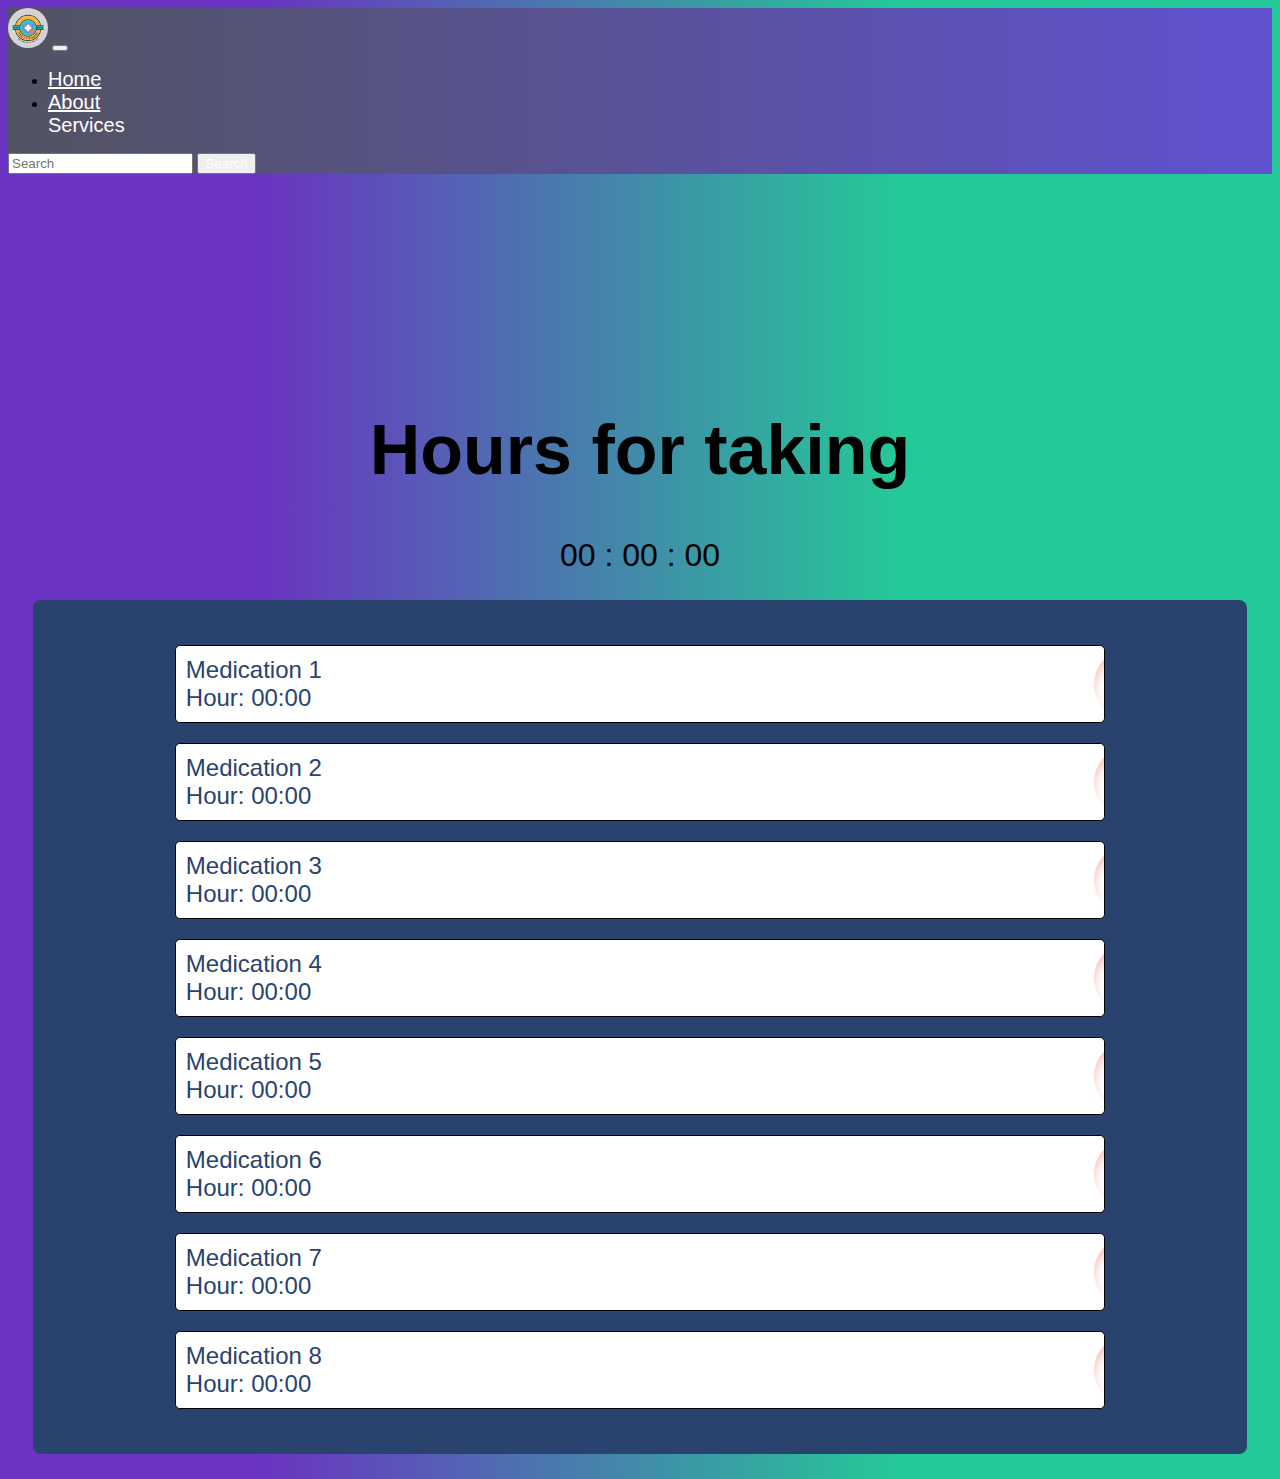
<file: TakeMedications.html>
<!DOCTYPE html>
<html lang="en">
  <head>
    <meta charset="utf-8" />
    <meta
      name="google-signin-client_id"
      content="YOUR_CLIENT_ID.apps.googleusercontent.com"
    />
    <meta name="viewport" content="width=device-width, initial-scale=1" />
    <title>Medication Hours</title>
    <link
      href="https://cdn.jsdelivr.net/npm/bootstrap@5.2.0-beta1/dist/css/bootstrap.min.css"
      rel="stylesheet"
      integrity="sha384-0evHe/X+R7YkIZDRvuzKMRqM+OrBnVFBL6DOitfPri4tjfHxaWutUpFmBp4vmVor"
      crossorigin="anonymous"
    />
    <link
      href="https://cdn.jsdelivr.net/npm/bootstrap@5.2.0-beta1/dist/css/bootstrap.min.css"
      rel="stylesheet"
      integrity="sha384-0evHe/X+R7YkIZDRvuzKMRqM+OrBnVFBL6DOitfPri4tjfHxaWutUpFmBp4vmVor"
      crossorigin="anonymous"
    />
    <script src="https://cdn.jsdelivr.net/npm/bootstrap@5.1.3/dist/js/bootstrap.bundle.min.js"></script>
    <link rel="stylesheet" href="https://use.fontawesome.com/releases/v5.8.1/css/all.css" integrity="sha384-50oBUHEmvpQ+1lW4y57PTFmhCaXp0ML5d60M1M7uH2+nqUivzIebhndOJK28anvf" crossorigin="anonymous">

    <link
      rel="stylesheet"
      href="https://use.fontawesome.com/releases/v5.8.1/css/all.css"
      integrity="sha384-50oBUHEmvpQ+1lW4y57PTFmhCaXp0ML5d60M1M7uH2+nqUivzIebhndOJK28anvf"
      crossorigin="anonymous"
    />
    <script src="./js/getterTime.js"></script>
    <link rel="stylesheet" href="./css/style.css" />
    <link rel="stylesheet" href="./css/main.css" />
    <link rel="stylesheet" href="./css/takeMedications.css" />
  </head>


  <body class="BackG-SingUpColor">
    <nav class="navbar navbar-expand-lg bg-light navbar-BackGround">
      <div class="container-fluid">
        <!--Logo dentro de la navbar-->
        <img class="border" src="./images/logi.jfif " alt="40px" width="40px" />

        <!--Botones dentro de la navbar-->
        <button
          class="navbar-toggler"
          type="button"
          data-bs-toggle="collapse"
          data-bs-target="#navbarSupportedContent"
          aria-controls="navbarSupportedContent"
          aria-expanded="false"
          aria-label="Toggle navigation"
        >
          <span class="navbar-toggler-icon"></span>
        </button>
        <div class="collapse navbar-collapse" id="navbarSupportedContent">
          <ul class="navbar-nav me-auto mb-2 mb-lg-0">
            <li class="nav-item">
              <a class="btn nav-link navbar-home" aria-current="page" href="#"
                >Home</a
              >
            </li>
            <li class="nav-item">
              <a class="btn nav-link navbar-home" href="#">About</a>
            </li>
            <div class="dropdown">
              <a
                type="button"
                class="btn nav-link navbar-home dropdown-toggle"
                data-bs-toggle="dropdown"
              >
                Services
              </a>
              <ul class="dropdown-menu dropdown-content">
                <li>
                  <h5 class="dropdown-header allign-text">We Make Available</h5>
                </li>
                <li><a class="dropdown-item" href="#">Exam Registration</a></li>
                <li>
                  <a class="dropdown-item" href="#"
                    >Hours For Taking Medication</a
                  >
                </li>
                <li><a class="dropdown-item" href="#">Expense Account</a></li>
                <li>
                  <a class="dropdown-item" href="#">Healthy Staus History</a>
                </li>
                <li>
                  <a class="dropdown-item" href="#"
                    >Graphical Represetation of the state of Healthy</a
                  >
                </li>
                <li>
                  <h5 class="dropdown-header allign-text">We Make Available</h5>
                </li>
                <li><a class="dropdown-item" href="#">Editar Perfil</a></li>
              </ul>
            </div>
          </ul>
          <form class="d-flex" role="search">
            <input
              class="form-control me-2"
              type="search"
              placeholder="Search"
              aria-label="Search"
            />
            <button
              class="btn btn-outline-secondary button-textcolor"
              type="submit"
            >
              Search
            </button>
          </form>
        </div>
      </div>
    </nav>
    <!--Parte texto Perfil y la hora-->
  <div class="container-fluid">
        <div class="row">
          <div class="col text-center">
            <h1>Hours for taking</h1>
          </div>  
          <div class="col">
            <div id="irlTime">
                00 : 00 : 00
               </div>
            </div>
        </div>
    
    <!--Parte Tablas-->    
    <div class="rectangle1">
    <div class="row">
        
        <!--Fila 1--> 
        <div class="row">
          <div class="col">
            <div class="caja">
            <div class="titulo">
              Medication 1 
              <div class="medTime">
                Hour: 00:00
            </div>
            </div>
            <div class="campo">
                <input type="checkbox" id="_checkbox">
                <!--Al hacer esto manuealmente con js se le cambia el id a id1, id2, etc-->
                <label for="_checkbox">
                  <div id="tick_mark"></div>
                </label>
            </div>
          </div>
          </div>
          <div class="col">
            <div class="caja">
            <div class="titulo">
              Medication 2 
              <div class="medTime">
                  Hour: 00:00
              </div>
            </div>
            <div class="campo">
                <input type="checkbox" id="_checkbox">
                <label for="_checkbox">
                  <div id="tick_mark"></div>
                </label>
            </div>
          </div>
          </div>
        </div>

      <!--Fila 2--> 
      <div class="row">
        <div class="col">
          <div class="caja">
          <div class="titulo">
            Medication 3 
            <div class="medTime">
                Hour: 00:00
            </div>
          </div>
          <div class="campo">
            <input type="checkbox" id="_checkbox">
                <label for="_checkbox">
                  <div id="tick_mark"></div>
                </label>
          </div>
        </div>
        </div>
        <div class="col">
          <div class="caja">
          <div class="titulo">
            Medication 4 
            <div class="medTime">
                Hour: 00:00
            </div>
          </div>
          <div class="campo">
            <input type="checkbox" id="_checkbox">
                <label for="_checkbox">
                  <div id="tick_mark"></div>
                </label>
          </div>
        </div>
        </div>
      </div>

    <!--Fila 3--> 
    <div class="row">
        <div class="col">
          <div class="caja">
          <div class="titulo">
            Medication 5 
            <div class="medTime">
                Hour: 00:00
            </div>
          </div>
          <div class="campo">
            <input type="checkbox" id="_checkbox">
                <label for="_checkbox">
                  <div id="tick_mark"></div>
                </label>
          </div>
        </div>
        </div>
        <div class="col">
          <div class="caja">
          <div class="titulo">
            Medication 6 
            <div class="medTime">
                Hour: 00:00
            </div>
          </div>
          <div class="campo">
            <input type="checkbox" id="_checkbox">
                <label for="_checkbox">
                  <div id="tick_mark"></div>
                </label>
          </div>
        </div>
        </div>
      </div>

      <!--File 4-->
      <div class="row">
        <div class="col">
          <div class="caja">
          <div class="titulo">
            Medication 7 
            <div class="medTime">
                Hour: 00:00
            </div>
          </div>
          <div class="campo">
            <input type="checkbox" id="_checkbox">
                <label for="_checkbox">
                  <div id="tick_mark"></div>
                </label>
          </div>
        </div>
        </div>
        <div class="col">
          <div class="caja">
          <div class="titulo">
            Medication 8 
            <div class="medTime">
                Hour: 00:00
            </div>
          </div>
          <div class="campo">
            <input type="checkbox" id="_checkbox">
            <label for="_checkbox">
              <div id="tick_mark"></div>
            </label>
          </div>
        </div>
        </div>
      </div>
    

  </body>
  <script
  src="https://cdn.jsdelivr.net/npm/bootstrap@5.2.0-beta1/dist/js/bootstrap.bundle.min.js"
  integrity="sha384-pprn3073KE6tl6bjs2QrFaJGz5/SUsLqktiwsUTF55Jfv3qYSDhgCecCxMW52nD2"
  crossorigin="anonymous"
  ></script>
  <script
  src="https://cdn.jsdelivr.net/npm/@popperjs/core@2.11.5/dist/umd/popper.min.js"
  integrity="sha384-Xe+8cL9oJa6tN/veChSP7q+mnSPaj5Bcu9mPX5F5xIGE0DVittaqT5lorf0EI7Vk"
  crossorigin="anonymous"
  ></script>
  <script
  src="https://cdn.jsdelivr.net/npm/bootstrap@5.2.0-beta1/dist/js/bootstrap.min.js"
  integrity="sha384-kjU+l4N0Yf4ZOJErLsIcvOU2qSb74wXpOhqTvwVx3OElZRweTnQ6d31fXEoRD1Jy"
  crossorigin="anonymous"
  ></script>
</html>
</file>
<file: css/style.css>
/*Background de Pagina*/
.BackG-HomeColor{
    background: rgb(41,214,215);
    background: linear-gradient(90deg, rgba(41,214,215,1) 0%, rgba(107,70,153,1) 100%);
  }
.BackG-SingUpColor{
    background: rgb(106,51,193);
    background: linear-gradient(90deg, rgba(106,51,193,1) 20%, rgba(37,200,152,1) 70%);
}

  /*Background navbar */
.navbar-BackGround{
    background: rgb(82,83,98);
    background: linear-gradient(90deg, rgba(82,83,98,1) 0%, rgba(96,81,208,1) 99%);
}

/*Cambiar el color del boton a blanco*/
.button-textcolor{
    color:white
}
/*Cambiar el color del boton a blanco y tamano fuente*/
.navbar-home{
    color: white;
    font-size: 20px;
}

/*Moficiando H1 Healthy pocket*/
h1{
    padding-top: 15%;
    color: black;
    text-align: center;
    font-size: 70px;
}

/*Border radius del logoo dentro de la navbar*/
.border{
    border-radius: 70px;
}

/*Intento de llamada a imagen para login, no funciona todavia*/
.BackG-Image{
    border-radius: 200px;
    opacity: 78%;
    background-image: url('./images/BackG-Image.jfif');
}

/*PAdding dentro de los botones  de del login*/
.Padding-H{
    padding-top: 5%;
    padding-left: 10%;
}
.Padding-Sons{
    padding-bottom: 7%;
}

.text-white{
    color: aliceblue;
}

/*colores*/
.gradient-custom {
    /* fallback for old browsers */
    background: #6a11cb;
    
    /* Chrome 10-25, Safari 5.1-6 */
    background: -webkit-linear-gradient(to right, rgba(106, 17, 203, 1), rgba(37, 117, 252, 1));
    
    /* W3C, IE 10+/ Edge, Firefox 16+, Chrome 26+, Opera 12+, Safari 7+ */
    background: linear-gradient(to right, rgba(106, 17, 203, 1), rgba(37, 117, 252, 1))
    }

/*Efectos del Dropdown de hover*/
  .dropdown-content {
  display: none;
  position: absolute;
  background-color: #f9f9f9;
  min-width: 160px;
  box-shadow: 0px 8px 16px 0px rgba(0,0,0,0.2);
  z-index: 1;
}

.dropdown-content a {
  float: none;
  color: black;
  padding: 12px 16px;
  text-decoration: none;
  display: block;
  text-align: left;
}

.dropdown-content a:hover {
  background-color: #ddd;
}

.dropdown:hover .dropdown-content {
  display: block;
}  

.allign-text{
    text-align: center;
}


.gradient-custombtn{
    background: rgb(214,41,215);
    background: linear-gradient(90deg, rgba(214,41,215,1) 34%, rgba(84,37,200,1) 72%);
}

.divider:after,
.divider:before {
content: "";
flex: 1;
height: 1px;
background: #eee;
}
.h-custom {
height: calc(100% - 73px);
}
@media (max-width: 450px) {
.h-custom {
height: 100%;
}
}
.gradient-custom-2 {
/* fallback for old browsers */
background: #fccb90;

/* Chrome 10-25, Safari 5.1-6 */
background: -webkit-linear-gradient(to right, #ee7724, #d8363a, #dd3675, #b44593);

/* W3C, IE 10+/ Edge, Firefox 16+, Chrome 26+, Opera 12+, Safari 7+ */
background: linear-gradient(to right, #ee7724, #d8363a, #dd3675, #b44593);
}

@media (min-width: 768px) {
.gradient-form {
height: 100vh !important;
}
}
@media (min-width: 769px) {
.gradient-custom-2 {
border-top-right-radius: .3rem;
border-bottom-right-radius: .3rem;
}
}
</file>
<file: css/main.css>
body {
    font-family: "Roboto", sans-serif;
    background-color: #fff; }
  
  p {
    color: #b3b3b3;
    font-weight: 300; }
  
  h1, h2, h3, h4, h5, h6,
  .h1, .h2, .h3, .h4, .h5, .h6 {
    font-family: "Roboto", sans-serif; }
  
  a {
    -webkit-transition: .3s all ease;
    -o-transition: .3s all ease;
    transition: .3s all ease; }
    a:hover {
      text-decoration: none !important; }
  
  .content {
    padding: 7rem 0; }
  
  h2 {
    font-size: 20px; }
  
  .half, .half .container > .row {
    height: 100vh; }
  
  @media (max-width: 991.98px) {
    .half .bg {
      height: 500px; } }
  
  .half .contents, .half .bg {
    width: 50%; }
    @media (max-width: 1199.98px) {
      .half .contents, .half .bg {
        width: 100%; } }
    .half .contents .form-group, .half .bg .form-group {
      overflow: hidden;
      margin-bottom: 0;
      border: 1px solid #efefef;
      padding: 15px 15px;
      border-bottom: none;
      position: relative; }
      .half .contents .form-group label, .half .bg .form-group label {
        position: absolute;
        top: 50%;
        -webkit-transform: translateY(-50%);
        -ms-transform: translateY(-50%);
        transform: translateY(-50%);
        -webkit-transition: .3s all ease;
        -o-transition: .3s all ease;
        transition: .3s all ease; }
      .half .contents .form-group input:focus + label, .half .bg .form-group input:focus + label {
        margin-top: -20px; }
      .half .contents .form-group.first, .half .bg .form-group.first {
        border-top-left-radius: 7px;
        border-top-right-radius: 7px; }
      .half .contents .form-group.last, .half .bg .form-group.last {
        border-bottom: 1px solid #efefef;
        border-bottom-left-radius: 7px;
        border-bottom-right-radius: 7px; }
      .half .contents .form-group label, .half .bg .form-group label {
        font-size: 12px;
        display: block;
        margin-bottom: 0;
        color: #b3b3b3; }
      .half .contents .form-group.field--not-empty label, .half .bg .form-group.field--not-empty label {
        margin-top: -20px; }
    .half .contents .form-control, .half .bg .form-control {
      border: none;
      padding: 0;
      font-size: 20px;
      border-radius: 0; }
      .half .contents .form-control:active, .half .contents .form-control:focus, .half .bg .form-control:active, .half .bg .form-control:focus {
        outline: none;
        -webkit-box-shadow: none;
        box-shadow: none; }
  
  .half .bg {
    background-size: cover;
    background-position: center; }
  
  .half a {
    color: #888;
    text-decoration: underline; }
  
  .half .btn {
    height: 54px;
    padding-left: 30px;
    padding-right: 30px; }
  
  .half .forgot-pass {
    position: relative;
    top: 2px;
    font-size: 14px; }
  
  .social-login a {
    display: block;
    text-decoration: none;
    display: block;
    position: relative;
    text-align: center;
    color: #fff;
    margin-bottom: 10px; }
    .social-login a:hover {
      color: #fff; }
    .social-login a.facebook {
      background: #3b5998; }
      .social-login a.facebook:hover {
        background: #344e86; }
    .social-login a.twitter {
      background: #1da1f2; }
      .social-login a.twitter:hover {
        background: #0d95e8; }
    .social-login a.google {
      background: #ea4335; }
      .social-login a.google:hover {
        background: #e82e1e; }
  
  .control {
    display: block;
    position: relative;
    padding-left: 30px;
    margin-bottom: 15px;
    cursor: pointer;
    font-size: 14px; }
    .control .caption {
      position: relative;
      top: .2rem;
      color: #888; }
  
  .control input {
    position: absolute;
    z-index: -1;
    opacity: 0; }
  
  .control__indicator {
    position: absolute;
    top: 2px;
    left: 0;
    height: 20px;
    width: 20px;
    background: #e6e6e6;
    border-radius: 4px; }
  
  .control--radio .control__indicator {
    border-radius: 50%; }
  
  .control:hover input ~ .control__indicator,
  .control input:focus ~ .control__indicator {
    background: #ccc; }
  
  .control input:checked ~ .control__indicator {
    background: #007bff; }
  
  .control:hover input:not([disabled]):checked ~ .control__indicator,
  .control input:checked:focus ~ .control__indicator {
    background: #1a88ff; }
  
  .control input:disabled ~ .control__indicator {
    background: #e6e6e6;
    opacity: 0.9;
    pointer-events: none; }
  
  .control__indicator:after {
    font-family: 'icomoon';
    content: '\e5ca';
    position: absolute;
    display: none;
    font-size: 16px;
    -webkit-transition: .3s all ease;
    -o-transition: .3s all ease;
    transition: .3s all ease; }
  
  .control input:checked ~ .control__indicator:after {
    display: block;
    color: #fff; }
  
  .control--checkbox .control__indicator:after {
    top: 50%;
    left: 50%;
    margin-top: -1px;
    -webkit-transform: translate(-50%, -50%);
    -ms-transform: translate(-50%, -50%);
    transform: translate(-50%, -50%); }
  
  .control--checkbox input:disabled ~ .control__indicator:after {
    border-color: #7b7b7b; }
  
  .control--checkbox input:disabled:checked ~ .control__indicator {
    background-color: #7e0cf5;
    opacity: .2; }
  


.divider:after,
.divider:before {
content: "";
flex: 1;
height: 1px;
background: #eee;
}
.h-custom {
height: calc(100% - 73px);
}
@media (max-width: 450px) {
.h-custom {
height: 100%;
}
}
</file>
<file: css/examRegistration.css>
.rectangle1{
    background-color: #29436e;
    margin: 2%;
    overflow: hidden;
    border-radius: .5rem;
    padding: 2%;
}

.col{
    text-align: center;
}

.caja{
    overflow: hidden;
    display: flex;
    background-color: white;
    border-radius: .3rem;
    border: 1px solid black;
    margin-top: 20px;
    margin-bottom: 20px;
    margin-right: 10%;
    margin-left: 10%;
}

.caja>.titulo{
    padding: 10px;
    color: #29436e;
    text-align: start;
    font-size: x-large;
    flex: 50%;
    font-family: Verdana, Geneva, Tahoma, sans-serif ;
}

.caja>.campo{
    padding: 10px;
    color: black;
    text-align: center;
    font-size: large;
}

.confirmar{
    padding: 10px;
    color: black;
    text-align: end;
    font-size: large;
}

.col-4{
    padding-left: 4%;
    margin-top: 10%;
    text-align: left;
}
.boton_personalizado{
    text-decoration: none;
    padding: 10px;
    font-weight: 600;
    font-size: 20px;
    color: #ffffff;
    background-color: gray;
    border-radius: 6px;
    border: 2px solid black;
  }
  .boton_personalizado:hover{
    color: black;
    background-color: lightgreen;
  }

  #irlTime {
    font-family: Verdana, Geneva, Tahoma, sans-serif ;
    font-size: xx-large;
    text-align: center;
  }


.noselect {
  -webkit-touch-callout: none;
    -webkit-user-select: none;
     -khtml-user-select: none;
       -moz-user-select: none;
        -ms-user-select: none;
            user-select: none;
		-webkit-tap-highlight-color: transparent;
}

.campo>button {
	width: 150px;
	height: 50px;
	cursor: pointer;
	border: grey;
	font-family: 'Comfortaa', cursive;
	color: rgba(57, 59, 59);
	font-size: 20px;
	border-radius: 4px;
	box-shadow: inset 1px 1px 1px 1px rgb(57, 59, 59);
	background: rgb(57, 59, 59);
    background: linear-gradient(45deg, rgba(2,0,36,0) 5%, rgba(255,255,255,.5) 6%, rgba(255,255,255,0) 9%, rgba(255,255,255,.5) 10%, rgba(255,255,255,0) 17%, rgba(255,255,255,.5) 19%, rgba(255,255,255,0) 21%);
	background-size: 150%;
	background-position: right;
	transition: 1s;
}

.campo>button:hover {
	background-position: left;
	color: white;
	box-shadow: inset 0px 3px 5px rgba(255,255,255,1), 0px 0px 10px rgba(0,0,0,0.25);
}

button:focus {
	outline: none;
}
</file>
<file: css/examresults.css>
/* Decoracion fondos*/

.rectangle0{
    background-color: darkslateblue;
    margin: 1%;
    overflow: hidden;
    border-radius: .5rem;
    padding: 1%;
}

.rectangle1{
    background-color: lightgray;
    margin: 1%;
    overflow: hidden;
    border-radius: .5rem;
    padding: 2%;
}

/* Fila 1 */
.examnumber{
    font-size: xx-large;
}

.date{
    font-size: xx-large;
    text-align: end;
}


/* Fila 2 estilo de tabla donde se muestra examenes */
.examinfo>table{
    text-align: start;
    
}

/* Fila 3 botones para regresar y descargar */
.btnback{
    float: left;
    justify-content: center;
    align-items: center;
}
.btn-back{
    text-decoration: none;
    padding: 10px;
    font-weight: 600;
    font-size: 20px;
    color: black;
    background-color: gray;
    border-radius: 6px;
    border: 2px solid black;
}
.btn-back:hover{
    color: white;
    background-color: lightcoral;
  }



.btndownload{
    float: right;
    justify-content: center;
    align-items: center;
}
.btn-download{
    text-decoration: none;
    padding: 10px;
    font-weight: 600;
    font-size: 20px;
    color: black;
    background-color: forestgreen;
    border-radius: 6px;
    border: 2px solid black;
}
.btn-download:hover{
    color: black;
    background-color: lightgreen;
  }
</file>
<file: css/expenseAccount.css>
.rectangle1{
    background-color: #29436e;
    margin: 2%;
    overflow: hidden;
    border-radius: .5rem;
    padding: 2%;
}

.col{
    text-align: center;
}

.caja{
    overflow: hidden;
    display: flex;
    background-color: white;
    border-radius: .3rem;
    border: 1px solid black;
    margin-top: 20px;
    margin-bottom: 20px;
    margin-right: 10%;
    margin-left: 10%;
}

.caja>.titulo{
    padding: 10px;
    color: #29436e;
    text-align: start;
    font-size: x-large;
    flex: 50%;
    font-family: Verdana, Geneva, Tahoma, sans-serif ;
}

.caja>.campo{
    padding: 10px;
    color: black;
    text-align: center;
    font-size: large;
}

.confirmar{
    padding: 10px;
    color: black;
    text-align: end;
    font-size: large;
}

.col-4{
    padding-left: 4%;
    margin-top: 10%;
    text-align: left;
}
.boton_personalizado{
    text-decoration: none;
    padding: 10px;
    font-weight: 600;
    font-size: 20px;
    color: #ffffff;
    background-color: gray;
    border-radius: 6px;
    border: 2px solid black;
  }
  .boton_personalizado:hover{
    color: black;
    background-color: lightgreen;
  }

  #irlTime {
    font-family: Verdana, Geneva, Tahoma, sans-serif ;
    font-size: xx-large;
    text-align: center;
  }


.noselect {
  -webkit-touch-callout: none;
    -webkit-user-select: none;
     -khtml-user-select: none;
       -moz-user-select: none;
        -ms-user-select: none;
            user-select: none;
		-webkit-tap-highlight-color: transparent;
}

.campo>button {
	width: 150px;
	height: 50px;
	cursor: pointer;
	border: grey;
	font-family: 'Comfortaa', cursive;
	color: rgba(47, 120, 115);
	font-size: 20px;
	border-radius: 4px;
	box-shadow: inset 1px 1px 1px 1px rgba(47, 120, 115);
	background: rgb(47, 120, 115);
    background: linear-gradient(45deg, rgba(2,0,36,0) 5%, rgba(255,255,255,.5) 6%, rgba(255,255,255,0) 9%, rgba(255,255,255,.5) 10%, rgba(255,255,255,0) 17%, rgba(255,255,255,.5) 19%, rgba(255,255,255,0) 21%);
	background-size: 150%;
	background-position: right;
	transition: 1s;
}

.campo>button:hover {
	background-position: left;
	color: white;
	box-shadow: inset 0px 3px 5px rgba(255,255,255,1), 0px 0px 10px rgba(0,0,0,0.25);
}

button:focus {
	outline: none;
}
</file>
<file: css/profile.css>
.rectangle1{
    background-color: lightgray;
    margin: 2%;
    overflow: hidden;
    border-radius: .5rem;
    padding: 2%;
}

.col{
    text-align: center;
}

.caja{
    overflow: hidden;
    background-color: gray;
    border-radius: .3rem;
    border: 1px solid black;
    margin-top: 20px;
    margin-bottom: 20px;
    margin-right: 10%;
    margin-left: 10%;
}

.caja>.titulo{
    padding: 10px;
    color: white;
    text-align: start;
    font-size: x-large;
}

.caja>.campo{
    padding: 10px;
    color: black;
    text-align: center;
    font-size: large;
}

.col-4{
    padding-left: 4%;
    margin-top: 10%;
    text-align: left;
}
.boton_personalizado{
    text-decoration: none;
    padding: 10px;
    font-weight: 600;
    font-size: 20px;
    color: #ffffff;
    background-color: gray;
    border-radius: 6px;
    border: 2px solid black;
  }
  .boton_personalizado:hover{
    color: black;
    background-color: lightgreen;
  }
</file>
<file: css/takeMedications.css>
.rectangle1{
    background-color: #29436e;
    margin: 2%;
    overflow: hidden;
    border-radius: .5rem;
    padding: 2%;
}

.col{
    text-align: center;
}

.caja{
    overflow: hidden;
    display: flex;
    background-color: white;
    border-radius: .3rem;
    border: 1px solid black;
    margin-top: 20px;
    margin-bottom: 20px;
    margin-right: 10%;
    margin-left: 10%;
}

.caja>.titulo{
    padding: 10px;
    color: #29436e;
    text-align: start;
    font-size: x-large;
    flex: 50%;
    font-family: Verdana, Geneva, Tahoma, sans-serif ;
}

.caja>.campo{
    padding: 10px;
    color: black;
    text-align: center;
    font-size: large;
}

.confirmar{
    padding: 10px;
    color: black;
    text-align: end;
    font-size: large;
}

.col-4{
    padding-left: 4%;
    margin-top: 10%;
    text-align: left;
}
.boton_personalizado{
    text-decoration: none;
    padding: 10px;
    font-weight: 600;
    font-size: 20px;
    color: #ffffff;
    background-color: gray;
    border-radius: 6px;
    border: 2px solid black;
  }
  .boton_personalizado:hover{
    color: black;
    background-color: lightgreen;
  }

  #irlTime {
    font-family: Verdana, Geneva, Tahoma, sans-serif ;
    font-size: xx-large;
    text-align: center;
  }

  * {
    -webkit-tap-highlight-color: transparent;
    outline: none;
  }
  
  #_checkbox {
    display: none;
  }
  
  label {
    position: relative;
    top: 50%;
    right: 0;
    left: 0;
    width: 100px;
    height: 100px;
    margin: 0 auto;
    background-color: #f72414;
    transform: translateY(-50%);
    border-radius: 50%;
    box-shadow: 0 7px 10px #ffbeb8;
    cursor: pointer;
    transition: 0.2s ease transform, 0.2s ease background-color,
      0.2s ease box-shadow;
    overflow: hidden;
    z-index: 1;
  }
  
  label:before {
    content: "";
    position: absolute;
    top: 50%;
    right: 0;
    left: 0;
    width: 70px;
    height: 70px;
    margin: 0 auto;
    background-color: #fff;
    transform: translateY(-50%);
    border-radius: 50%;
    box-shadow: inset 0 7px 10px #ffbeb8;
    transition: 0.2s ease width, 0.2s ease height;
  }
  
  label:hover:before {
    width: 55px;
    height: 55px;
    box-shadow: inset 0 7px 10px #ff9d96;
  }
  
  label:active {
    transform: translateY(-50%) scale(0.9);
  }
  
  #tick_mark {
    position: absolute;
    top: -1px;
    right: 0;
    left: 0;
    width: 60px;
    height: 60px;
    margin: 0 auto;
    margin-left: 14px;
    transform: rotateZ(-40deg);
  }
  
  #tick_mark:before,
  #tick_mark:after {
    content: "";
    position: absolute;
    background-color: #fff;
    border-radius: 2px;
    opacity: 0;
    transition: 0.2s ease transform, 0.2s ease opacity;
  }
  
  #tick_mark:before {
    left: 0;
    bottom: 0;
    width: 10px;
    height: 30px;
    box-shadow: -2px 0 5px rgba(0, 0, 0, 0.23);
    transform: translateY(-68px);
  }
  
  #tick_mark:after {
    left: 0;
    bottom: 0;
    width: 100%;
    height: 10px;
    box-shadow: 0 3px 5px rgba(0, 0, 0, 0.23);
    transform: translateX(78px);
  }
  
  #_checkbox:checked + label {
    background-color: #07d410;
    box-shadow: 0 7px 10px #92ff97;
  }
  
  #_checkbox:checked + label:before {
    width: 0;
    height: 0;
  }
  
  #_checkbox:checked + label #tick_mark:before,
  #_checkbox:checked + label #tick_mark:after {
    transform: translate(0);
    opacity: 1;
  }
</file>
